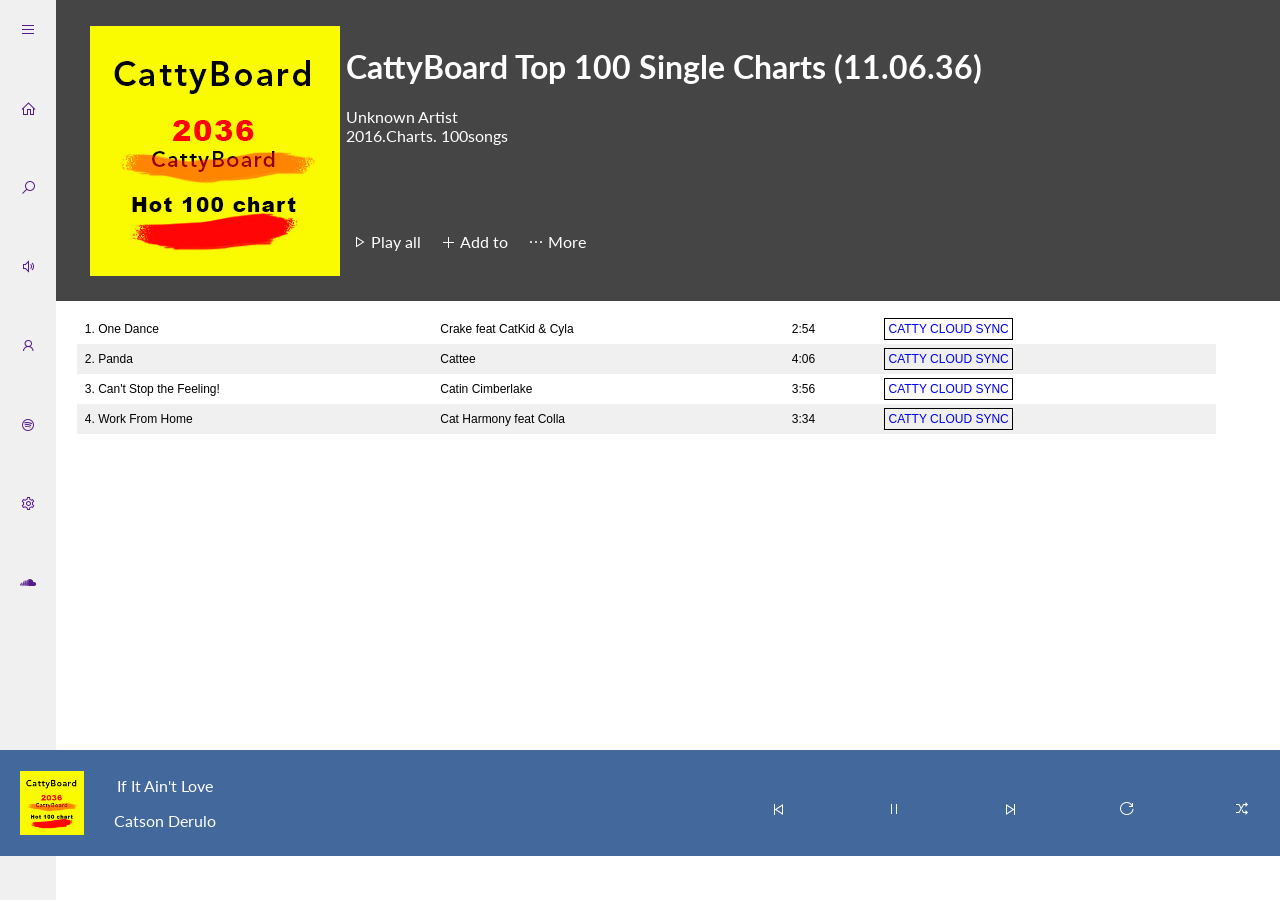
<file: Week-1/rahul/assignment-2/index.html>
<!DOCTYPE html>
<html lang="en">
<head>
    <meta charset="UTF-8">
    <meta http-equiv="X-UA-Compatible" content="IE=edge">
    <meta name="viewport" content="width=device-width, initial-scale=1.0">
    <title>Exercise1.2</title>
    <link href='https://fonts.googleapis.com/css?family=Lato' rel='stylesheet'>
    <link rel="stylesheet" href="assets/css/line-icon/css/line-awesome.min.css">
    <link rel="stylesheet" href="assets/css/style.css">

</head>
<body>
    <div class="container">
        <div class="content-wrapper">
            <header class="header">
                <div class="row">
                    <img src="assets/img/logo.jpg" alt="cattyboard 2036 hot 100 chart">
                    <div class="head-title">
                        <h1>CattyBoard Top 100 Single Charts (11.06.36)</h1>
                        <div>
                            <p>Unknown Artist</p>
                            <p>2016.Charts. 100songs</p>
                        </div>
                        <div class="control-btn">
                            <div class="play-all icon">
                                <i class="las la-play"></i> Play all
                            </div>
                            <div class="add-to icon">
                                <i class="las la-plus"></i> Add to
                            </div>
                            <div class="more icon">
                                <i class="las la-ellipsis-h"></i> More
                            </div>
                        </div>
                    </div>
                    
                </div>

                <nav class="nav">
                    <ul>
                        <li>
                            <a href="">
                                <i class="las la-bars"></i>
                            </a>
                        </li>
                        <li>
                            <a href="">
                                <i class="las la-home"></i>
                            </a>
                        </li>
                        <li>
                            <a href="">
                                <i class="las la-search"></i>
                            </a>
                        </li>
                        <li>
                            <a href="">
                                <i class="las la-volume-up"></i>
                            </a>
                        </li>
                        <li>
                            <a href="">
                                <i class="las la-user"></i>
                            </a>
                        </li>
                        <li>
                            <a href="">
                                <i class="lab la-spotify"></i>
                            </a>
                        </li>
                        <li>
                            <a href="">
                                <i class="las la-cog"></i>
                            </a>
                        </li>
                        <li>
                            <a href="">
                                <i class="lab la-soundcloud"></i>
                            </a>
                        </li>
                    </ul>
                </nav>
            </header>
             
            <main class="">
                <div class="main-content">
                    <table>
                        <tbody>
                            <tr>
                                <td>  1. One Dance </td>
                                <td>Crake feat CatKid & Cyla</td>
                                <td>2:54</td>
                                <td> <a class="sync-btn" href="#">CATTY CLOUD SYNC</a> </td>
                            </tr>
                            <tr>
                                <td>2. Panda</td>
                                <td>Cattee</td>
                                <td>4:06</td>
                                <td> <a class="sync-btn" href="#">CATTY CLOUD SYNC</a> </td>
                            </tr>
                            <tr>
                                <td>3. Can't Stop the Feeling!</td>
                                <td>Catin Cimberlake</td>
                                <td>3:56</td>
                                <td> <a class="sync-btn" href="#">CATTY CLOUD SYNC</a> </td>
                            </tr>
                            <tr>
                                <td>4. Work From Home</td>
                                <td>Cat Harmony feat Colla</td>
                                <td>3:34</td>
                                <td> <a class="sync-btn" href="#">CATTY CLOUD SYNC</a> </td>
                            </tr>
                        </tbody>
                    </table>
                </div>
            </main>
           
        </div>
        <footer class="footer">
            <div class="row">
                <img src="assets/img/logo.jpg" alt="cattyboard 2036 hot 100 chart">
                <div class="footer-text">
                    <p>If It Ain't Love</p>
                    <p>Catson Derulo</p>
                </div>
                <div class="icon-list">
                    <div class="previous-btn icon">
                        <a href="">
                            <i class="las la-step-backward"></i>
                        </a>
                    </div>
                    <div class="play-pause-btn icon">
                        <a href="">
                            <i class="las la-pause"></i>
                        </a>
                    </div>
                    <div class="forward-btn icon">
                        <a href="">
                            <i class="las la-step-forward"></i>
                        </a>
                    </div>
                    <div class="redo-btn icon">
                        <a href="">
                            <i class="las la-redo-alt"></i>
                        </a>
                    </div>
                    <div class="random-btn icon">
                        <a href="">
                            <i class="las la-random"></i>
                        </a>
                    </div>
                </div>
            </div>
        </footer>
    </div>
</body>
</html>
</file>
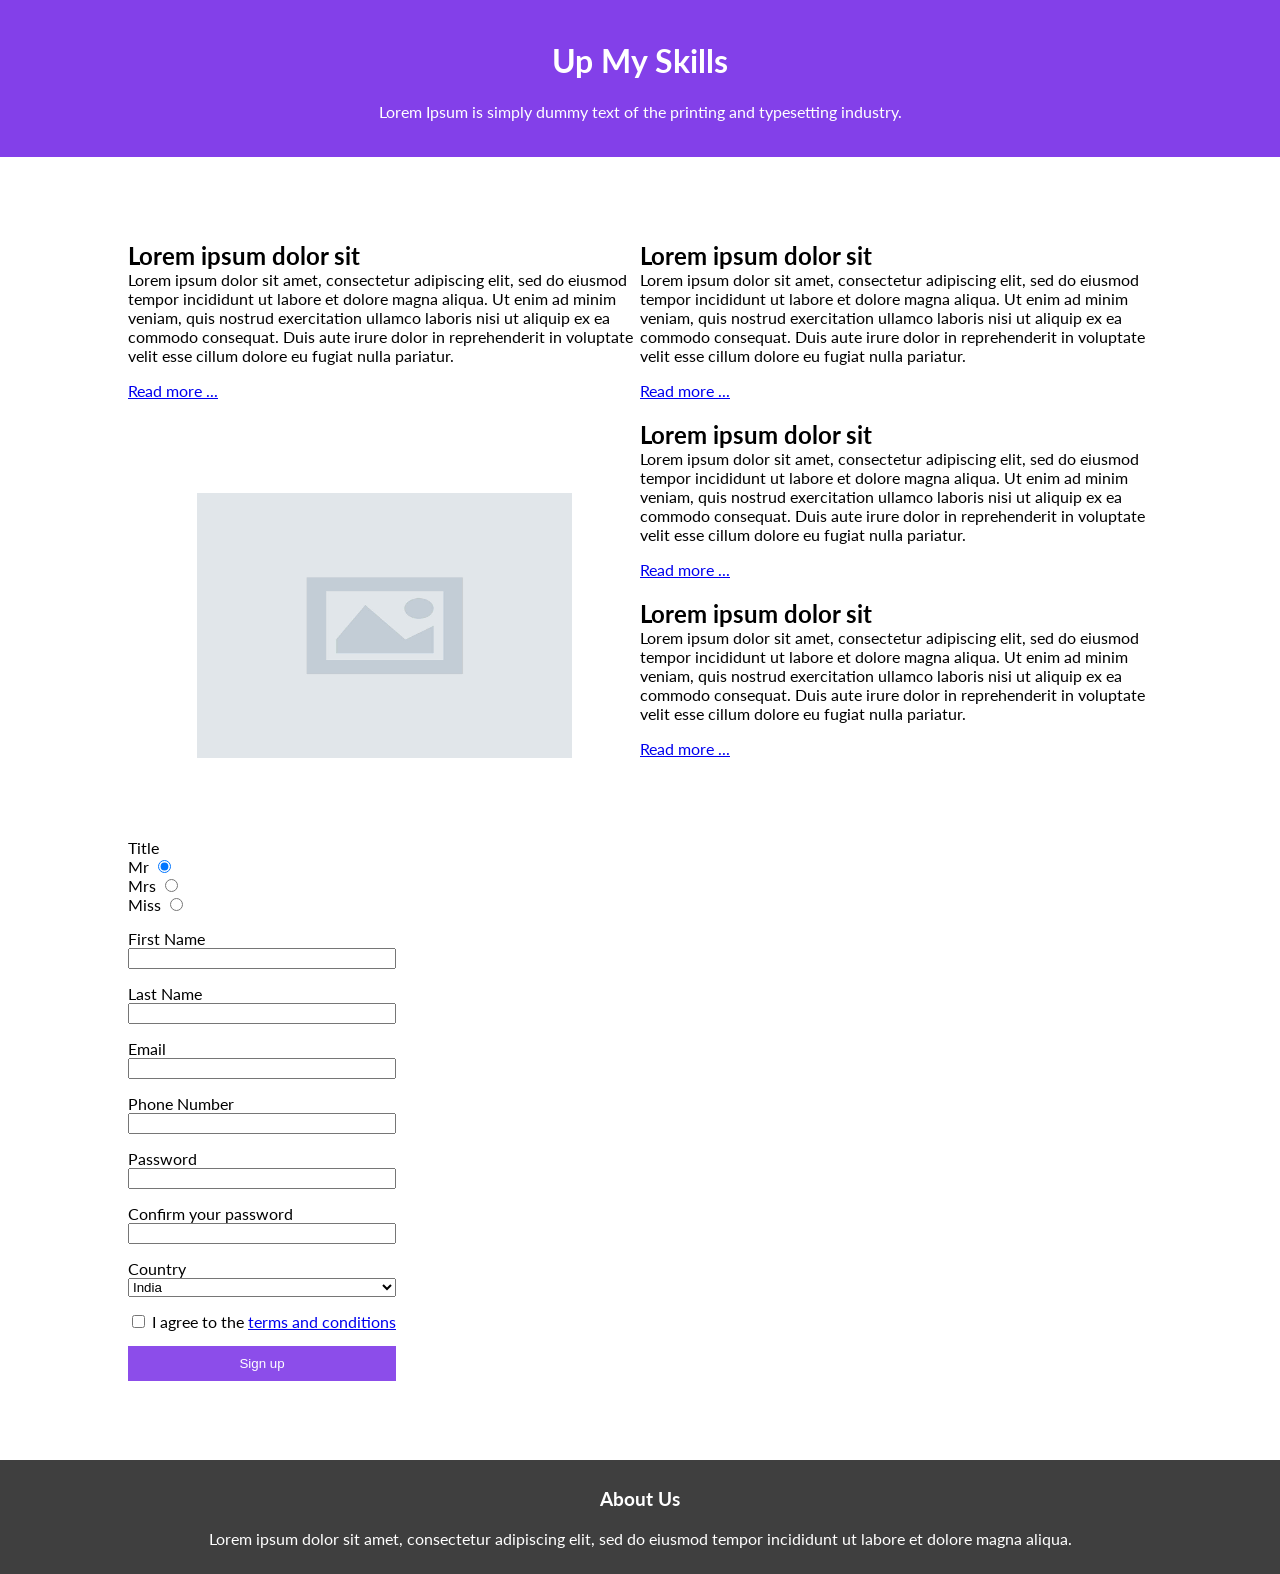
<file: Week-2/rahul/assignment1/index.html>
<!DOCTYPE html>
<html lang="en">

<head>
    <meta charset="UTF-8">
    <meta http-equiv="X-UA-Compatible" content="IE=edge">
    <meta name="viewport" content="width=device-width, initial-scale=1.0">
    <title>Up My Skills</title>
    <link href='https://fonts.googleapis.com/css?family=Lato' rel='stylesheet'>
    <link rel="stylesheet" href="./assets/css/style.css">
</head>

<body>
    <div class="container">
        <header>
            <div class="header">
                <h1>Up My Skills</h1>
                <p>Lorem Ipsum is simply dummy text of the printing and typesetting industry. </p>
            </div>
        </header>
        <div class="content-wrapper">
            <div class="row">
                <section class="section">
                    <article>
                        <h2>Lorem ipsum dolor sit</h2>
                        <p>Lorem ipsum dolor sit amet, consectetur adipiscing elit, sed do eiusmod tempor incididunt ut labore et dolore magna aliqua. Ut enim ad minim veniam, quis nostrud exercitation ullamco laboris nisi ut aliquip ex ea commodo consequat. Duis aute irure dolor in reprehenderit in voluptate velit esse cillum dolore eu fugiat nulla pariatur.  </p>
                        <a href="#">Read more ...</a>
                    </article>
                    <img class="art_img" src="./assets/img/img.jpg" alt="article image">
                </section> 
             
                <section class="section">
                    <article>
                        <h2>Lorem ipsum dolor sit</h2>
                        <p>Lorem ipsum dolor sit amet, consectetur adipiscing elit, sed do eiusmod tempor incididunt ut labore et dolore magna aliqua. Ut enim ad minim veniam, quis nostrud exercitation ullamco laboris nisi ut aliquip ex ea commodo consequat. Duis aute irure dolor in reprehenderit in voluptate velit esse cillum dolore eu fugiat nulla pariatur.  </p>
                        <a href="#">Read more ...</a>
                    </article>  
                    <article>
                        <h2>Lorem ipsum dolor sit</h2>
                        <p>Lorem ipsum dolor sit amet, consectetur adipiscing elit, sed do eiusmod tempor incididunt ut labore et dolore magna aliqua. Ut enim ad minim veniam, quis nostrud exercitation ullamco laboris nisi ut aliquip ex ea commodo consequat. Duis aute irure dolor in reprehenderit in voluptate velit esse cillum dolore eu fugiat nulla pariatur.  </p>
                        <a href="#">Read more ...</a>
                    </article>
                    <article>
                        <h2>Lorem ipsum dolor sit</h2>
                        <p>Lorem ipsum dolor sit amet, consectetur adipiscing elit, sed do eiusmod tempor incididunt ut labore et dolore magna aliqua. Ut enim ad minim veniam, quis nostrud exercitation ullamco laboris nisi ut aliquip ex ea commodo consequat. Duis aute irure dolor in reprehenderit in voluptate velit esse cillum dolore eu fugiat nulla pariatur.  </p>
                        <a href="#">Read more ...</a>
                    </article>
                </section>
            </div>
            <div class="my_form">
                <form action="#" method="POST" enctype="multipart/form-data">
                    <div class="">
                        <label for="">Title</label>
                        <div class="form-control">
                            <label for="">Mr <input class="" type="radio" name="title" value="mr" checked></label>
                             
                            <label for="">Mrs <input class="" type="radio" name="title" value="mrs"></label>
                             
                            <label for="">Miss <input class="" type="radio" name="title" value="miss"></label> 
                        </div>
                    </div>
                    <div class="form-control">
                        <label for="">First Name</label>
                        <input class="form_input" type="text" name="first_name" value="" required>
                    </div>
                    <div class="form-control">
                        <label for="">Last Name</label>
                        <input class="form_input" type="text" name="last_name" value="" required>
                    </div>
                    <div class="form-control">
                        <label for="">Email</label>
                        <input class="form_input" type="text" name="email" value="" required>
                    </div>
                    <div class="form-control">
                        <label for="">Phone Number</label>
                        <input class="form_input" type="text" name="phone_number" value="" required>
                    </div>
                    <div class="form-control">
                        <label for="">Password</label>
                        <input class="form_input" type="password" name="password" value="" required>
                    </div>
                    <div class="form-control">
                        <label for="">Confirm your password</label>
                        <input class="form_input" type="password" name="confirm_password" value="" required>
                    </div>
                    <div class="form-control">
                        <label for="">Country</label>
                        <select class="" name="country" id="country" required>
                            <option value="">Select Country</option>
                            <option value="india" selected>India</option>
                            <option value="canada">Canada</option>
                            <option value="us">US</option>
                            <option value="uk">UK</option>
                        </select>
                    </div>
                    <div class="form-control">
                        <label for="">
                            <input class="" type="checkbox" name="" value="" required> I agree to the <a href="#">terms and
                                conditions</a>
                        </label>
                    </div>
                    <div class="form-control">
                        <input type="submit" class="submit_btn" name="signup" value="Sign up">
                    </div>
                </form>
            </div>
        </div>
        <footer class="footer">
            <div>
                <h3>About Us</h3>
                <p>Lorem ipsum dolor sit amet, consectetur adipiscing elit, sed do eiusmod tempor incididunt ut labore et dolore magna aliqua.</p>
            </div>
        </footer>
    </div>
</body>

</html>
</file>
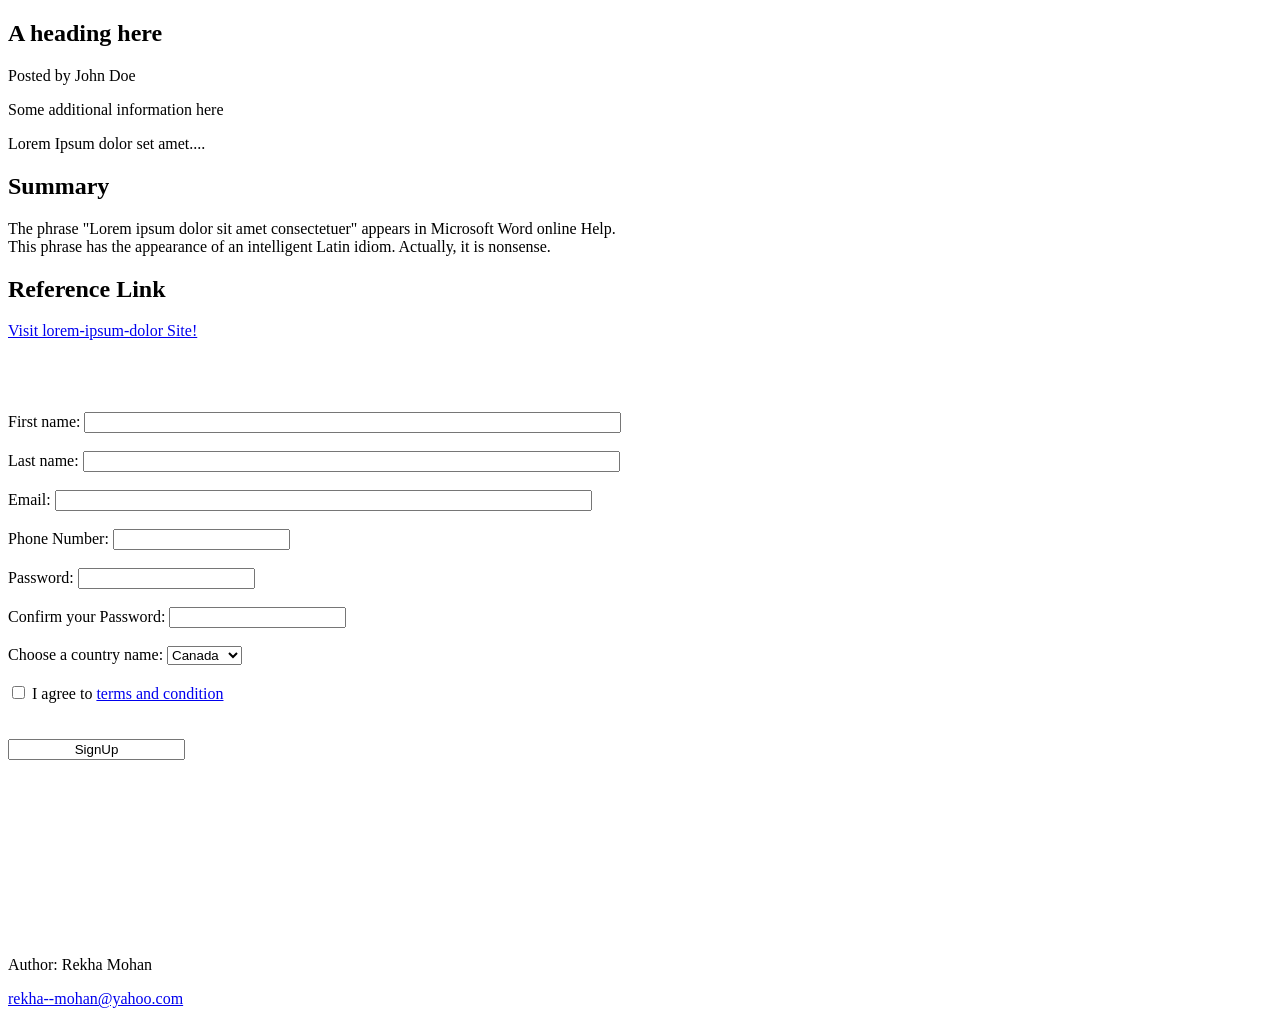
<file: Week-2/Week2-Assignment2.html>
<!DOCTYPE html>
<html>
<head>
  <title>HTML Elements Reference</title>
</head>
<body>

<article>
  <header>
    <h1>A heading here</h1>
    <p>Posted by John Doe</p>
    <p>Some additional information here</p>
  </header>
  <p>Lorem Ipsum dolor set amet....</p>
</article>

<article>

<h2> Summary</h2>

  <p> The phrase "Lorem ipsum dolor sit amet consectetuer" appears in Microsoft Word online Help.
<br> This phrase has the appearance of an intelligent Latin idiom. Actually, it is nonsense.
</br> 
</p>
</article>


<article>

<h2> Reference Link</h2>

<a href="https://support.microsoft.com/en-us/topic/description-of-the-lorem-ipsum-dolor-sit-amet-text-that-appears-in-word-help-bf3b0a9e-8f6b-c2ab-edd9-41c1f9aa2ea0">Visit lorem-ipsum-dolor Site!</a>
  
</article>

<br>  </br>
<br>  </br>
<form action="/action_page.php" method="get">
  <label for="fname">First name:</label>
  <input type="text" size="65" id="fname" name="fname"  required
  pattern="/^[a-zA-ZÀ-ÖØ-öø-ÿ+\.+\- ]+$/i"> <br><br>
  <label for="lname">Last name:</label>
  <input type="text"  size="65" id="lname" name="lname"><br><br>
  <label for="Email">Email:</label>
  <input type="text" size="65" id="Email" name="Email" required><br><br>
  <label for="Phone Number">Phone Number:</label>
  <input type="text" id="Phone Number" name="Phone Number"><br><br>
  <label for="Password">Password:</label>
  <input type="text" size="20" id="Password" name="Password" required><br><br>
  <label for="Confirm your Password">Confirm your Password:</label>
  <input type="text" size="20" id="Confirm your Password" name="Confirm your Password" required><br><br>
  <label for="Country">Choose a country name:</label>
  <select>  
	<option value = "Canada"> Canada   </option>  
	<option value = "India"> India   </option>  
	<option value = "SriLanka"> SriLanka  </option>  
	<option value = "Nepal"> Nepal </option>  
</select>  

<br> </br>
<input type="checkbox" id="agree" name="agree" value="agree">
<label for="agree"> I agree to</label>
<a href="terms and conditions" target="_blank">terms and condition</a> 

<br>

<br>  </br>
  <input type="SignUp" style="text-align: center; Bold" value="SignUp">
</form>


</body>

<br>  </br>
<br>  </br>
<br>  </br>
<br>  </br>
<br>  </br>

<footer>
  <p>Author: Rekha Mohan</p>
  <p><a href="mailto:rekha mohan">rekha--mohan@yahoo.com</a></p>
</footer>
</html>
</file>
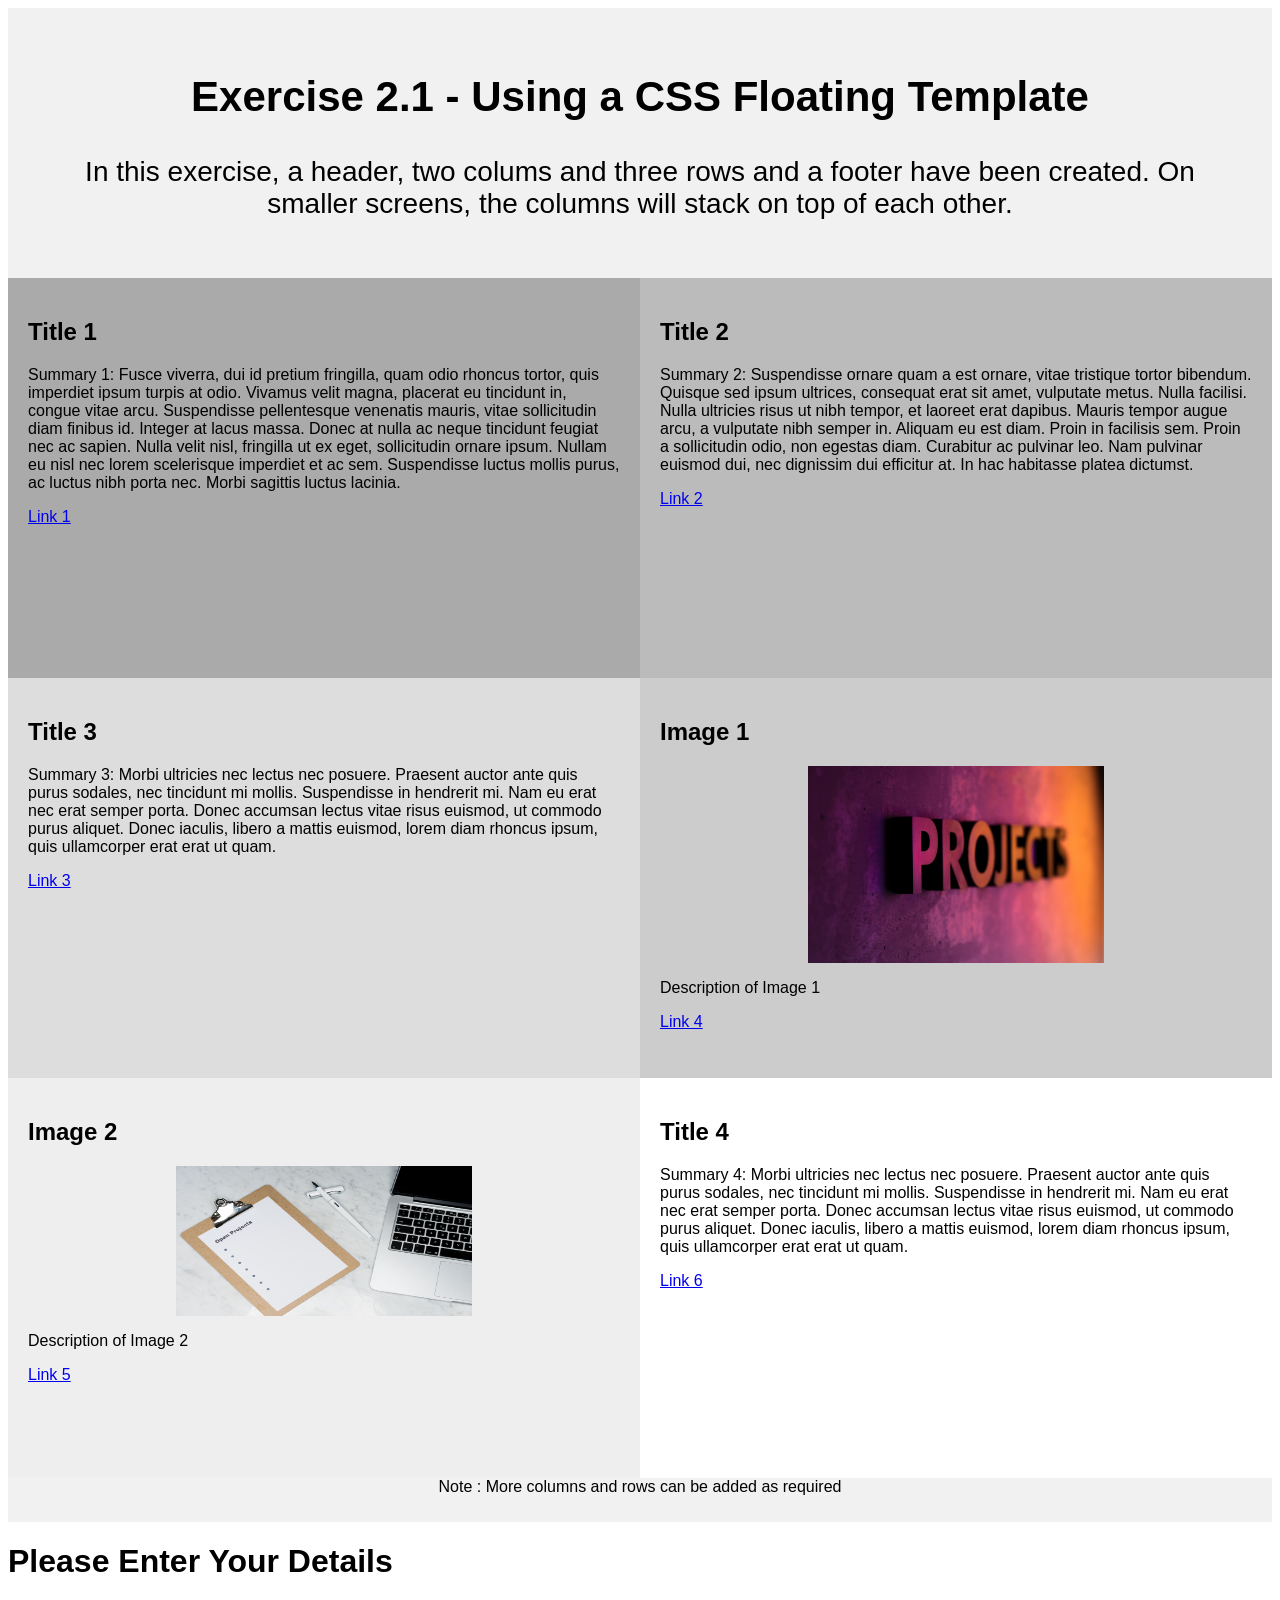
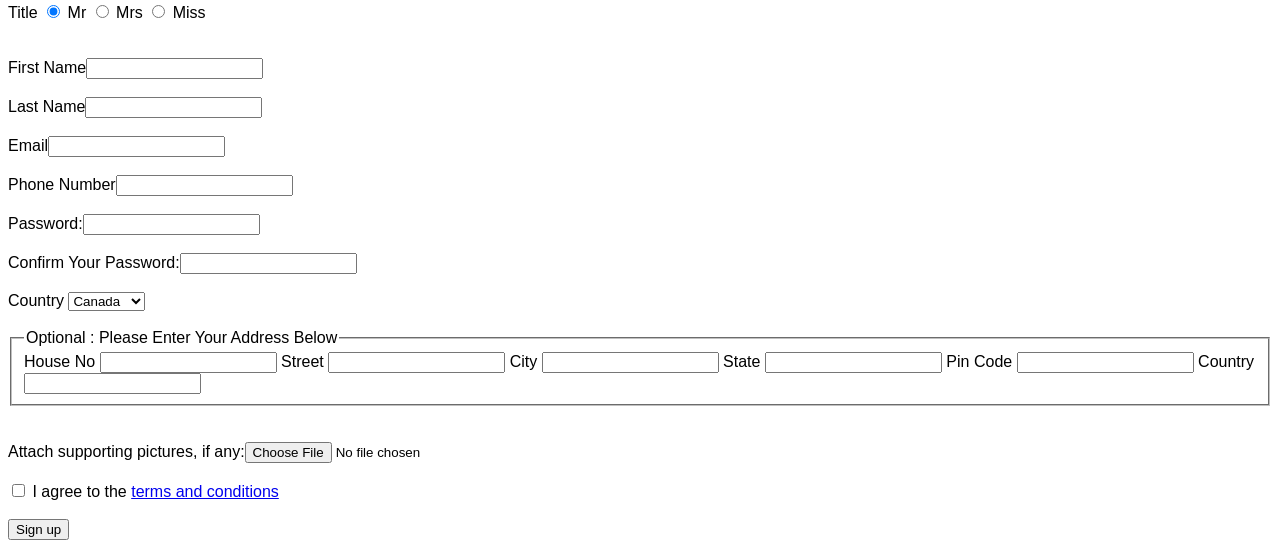
<file: Week-2/indiwar/exercise2.1.html>
<!DOCTYPE html>
<html lang="en">
<head>
    <meta charset="UTF-8">
    <meta http-equiv="X-UA-Compatible" content="IE=edge">
    <meta name="viewport" content="width=device-width, initial-scale=1.0">
    <link rel="stylesheet" href="styles2.1.css">
    <title>Document</title>
</head>
<body>    
    <div class="header">
        <h2>Exercise 2.1 - Using a CSS Floating Template</h2>
        <p>In this exercise, a header, two colums and three rows and a footer have been created. On smaller screens, the columns will stack on top of each other.</p>
    </div>
    
    <div class="row1">
        <div class="column" style="background-color:#aaa;">
            <article>
                <h2>Title 1</h2>
                <p>Summary 1: Fusce viverra, dui id pretium fringilla, quam odio rhoncus tortor, quis imperdiet ipsum turpis at odio. Vivamus velit magna, placerat eu tincidunt in, congue vitae arcu. Suspendisse pellentesque venenatis mauris, vitae sollicitudin diam finibus id. Integer at lacus massa. Donec at nulla ac neque tincidunt feugiat nec ac sapien. Nulla velit nisl, fringilla ut ex eget, sollicitudin ornare ipsum. Nullam eu nisl nec lorem scelerisque imperdiet et ac sem. Suspendisse luctus mollis purus, ac luctus nibh porta nec. Morbi sagittis luctus lacinia.</p>
                <a href="#">Link 1</a>
            </article>
        </div>
        <div class="column" style="background-color:#bbb;">
            <article>
                <h2>Title 2</h2>
                <p>Summary 2: Suspendisse ornare quam a est ornare, vitae tristique tortor bibendum. Quisque sed ipsum ultrices, consequat erat sit amet, vulputate metus. Nulla facilisi. Nulla ultricies risus ut nibh tempor, et laoreet erat dapibus. Mauris tempor augue arcu, a vulputate nibh semper in. Aliquam eu est diam. Proin in facilisis sem. Proin a sollicitudin odio, non egestas diam. Curabitur ac pulvinar leo. Nam pulvinar euismod dui, nec dignissim dui efficitur at. In hac habitasse platea dictumst.</p>
                <a href="#">Link 2</a>
            </article>
        </div>
    </div>
    
    <div class="row2">
        <div class="column" style="background-color:#ddd;">
            <article>
                <h2>Title 3</h2>
                <p>Summary 3: Morbi ultricies nec lectus nec posuere. Praesent auctor ante quis purus sodales, nec tincidunt mi mollis. Suspendisse in hendrerit mi. Nam eu erat nec erat semper porta. Donec accumsan lectus vitae risus euismod, ut commodo purus aliquet. Donec iaculis, libero a mattis euismod, lorem diam rhoncus ipsum, quis ullamcorper erat erat ut quam.</p>
                <a href="#">Link 3</a>
            </article>
        </div>
        <div class="column" style="background-color:#ccc;">
            <article>
                <h2>Image 1</h2>
                <img class='image' src="assets2.1/projects1.jpg" >
                <p>Description of Image 1</p>
                <a href="#">Link 4</a>
            </article>
        </div>
        
    </div>
    <div class="row3">
        <div class="column" style="background-color:#eee;">
            <h2>Image 2</h2>
            <img class='image' src="assets2.1/projects2.jpg" height="150px">
            <p>Description of Image 2</p>
            <a href="#">Link 5</a>
        </div>
        <div class="column" style="background-color:#fff;">
            <article>
                <h2>Title 4</h2>
                <p>Summary 4: Morbi ultricies nec lectus nec posuere. Praesent auctor ante quis purus sodales, nec tincidunt mi mollis. Suspendisse in hendrerit mi. Nam eu erat nec erat semper porta. Donec accumsan lectus vitae risus euismod, ut commodo purus aliquet. Donec iaculis, libero a mattis euismod, lorem diam rhoncus ipsum, quis ullamcorper erat erat ut quam.</p>
                <a href="#">Link 6</a>
            </article>
        </div>
    </div>

    <div class="footer">
      <p>Note : More columns and rows can be added as required</p>
    </div>
    
    <form action="http://localhost:8800/form" method ="POST" enctype="multipart/form-data">
        
        <h1 tabindex="0">Please Enter Your Details</h1>
            <div class="titles">
                <label for="">Title</label>
                <input id="mr" type="radio" name="mr" value="mr" checked>
                <label for="mr">Mr </label>
                <input type="radio" name="mrs" value="mrs">
                <label for="mrs">Mrs </label>
                <input class="" type="radio" name="title" value="miss">
                <label for="miss">Miss </label>
            </div>
            <br><br>
            <label>First Name<input type="text" required></label>
            <br><br>
            <label>Last Name<input type="text" required></label>
            <br><br>
            <label>Email<input type="email" pattern=".*@gmail.com" required></label>
            <br><br>
            <label>Phone Number<input type="tel" required></label>
            <br><br>
            <label>Password:<input required type="password" name="username" required> </label>
            <br><br>
            <label>Confirm Your Password:<input required type="password" name="username" required> </label>
            <br><br>
            <label for="country">Country</label>
            <select id="country" name="cars">
                <option value="canada">Canada</option>
                <option value="usa">USA</option>
                <option value="india">India</option>
                <option value="germany">Germany</option>
            </select>
            <br><br>
            <fieldset>
                <legend>Optional : Please Enter Your Address Below</legend>
                <label>House No <input type="text"></label>
                <label>Street <input type="text"></label>
                <label>City <input type="text"></label>
                <label>State <input type="text"></label>
                <label>Pin Code <input type="text"></label>
                <label>Country <input type="text"></label>
            </fieldset>
            <br><br>
            <label>Attach supporting pictures, if any:<input type="file" accept=".jpg"> </label>
            <br><br>
            <label><input class="" type="checkbox" name="" value="" required> I agree to the <a href="#">terms and conditions</a></label>
            <br><br>
            <input type="submit" class="submit_btn" name="signup" value="Sign up">
    </form>
</body>
</html>
</file>
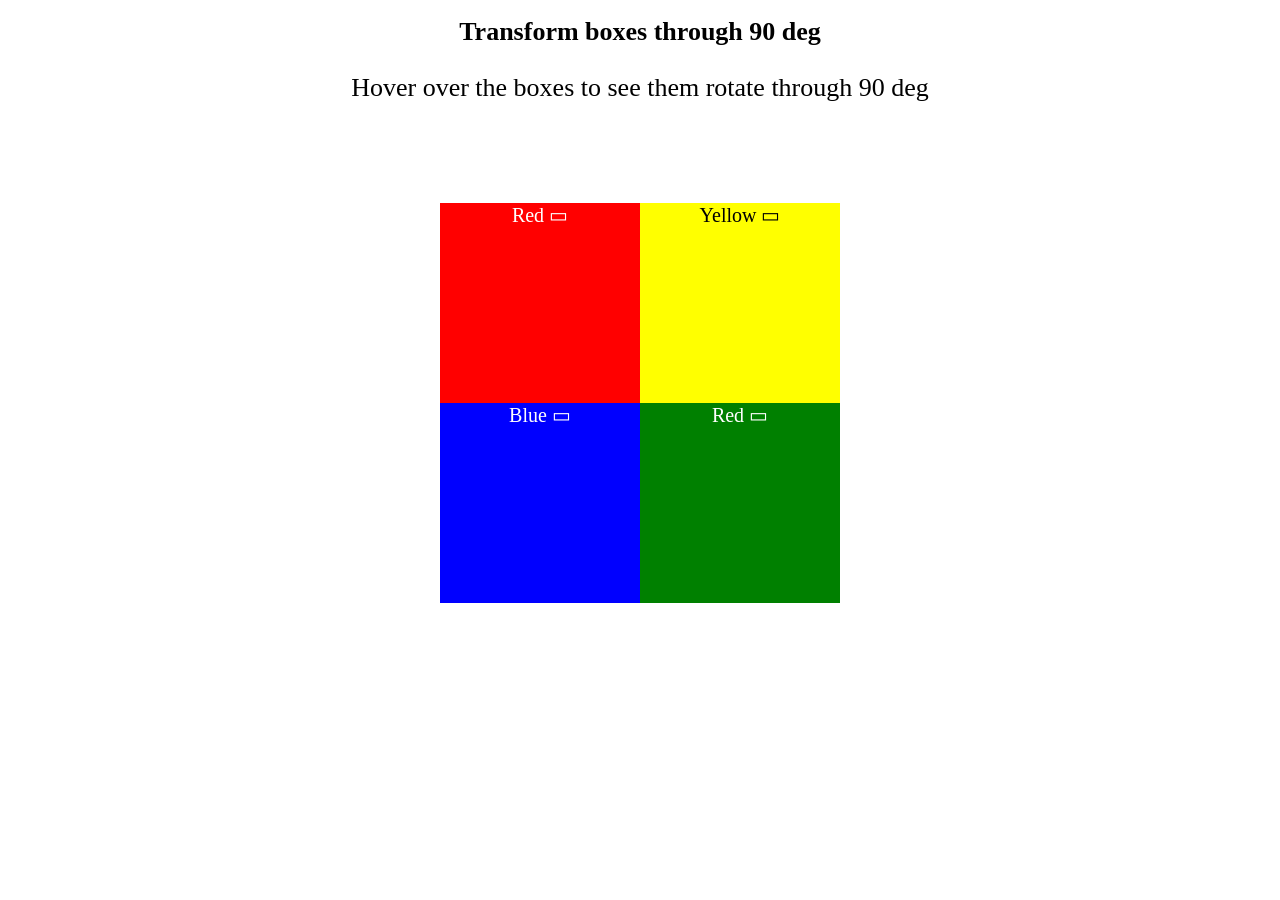
<file: Week-2/indiwar/exercise2.2.html>
<!DOCTYPE html>
<html lang="en">
<head>
    <meta charset="UTF-8">
    <meta http-equiv="X-UA-Compatible" content="IE=edge">
    <meta name="viewport" content="width=device-width, initial-scale=1.0">
    <link rel="stylesheet" href="styles2.2.css">
    <title>Document</title>
</head>

<body>
    <h1>Transform boxes through 90 deg</h1>
    <p> Hover over the boxes to see them rotate through 90 deg</p>
    <div class="main">
        <div>
            <div class="red rectangle">Red &#9645</div>
            <div class="blue rectangle">Blue &#9645</div>
        </div>  
        <div>
            <div class="yellow rectangle">Yellow &#9645</div>
            <div class="green rectangle">Red &#9645</div>
        </div>
    </div>
</body>
</html>
</file>
<file: Week-1/rahul/assignment-2/assets/css/style.css>
body {
    font-family: 'Lato';
    margin: 0px;
    padding: 0px;
}

.header {
    top: 0;
    width: 100%;
    background-color: #454545;
    color: #FFFFFF;
}

.header .row { 
    padding-left: 7%;
    padding-top: 2%;
    padding-bottom: 2%; 
}

.header .logo-img {
    width: 50px;
    margin-right: 20px;
}

.header .head-title {
    width: 80%;
    margin-left: auto; 
}

.head-title p {
    margin: 0px;
}

.header .control-btn {
    display: flex;
    padding-top: 8%;
}

.control-btn .icon {
    padding: 5px 15px 5px 5px;
}

.container {
    width: 100%;
    margin: 0 auto;
}

.content-wrapper {
    position: relative;
    min-height: calc(100vh - 150px);
}

/* /Navigation CSS/ */
.nav {
    position: fixed;
    left: 0;
    top: 0; 
    height: 100%;
    z-index: 2; 
    overflow-y: auto;
    background-color: #F0F0F0;
    width: fit-content;
    padding: 5px;
}

.nav ul {
    list-style: none;
    padding: 0;
    margin: 0;
}
.nav ul {
    list-style: none;
    padding: 5px;
}
.nav li {
    padding: 10px;
    text-align: center;
    padding: 10px 10px 50px 10px;
} 
   
.main-content {
    margin: 1% 5% 10% 6%; 
    text-align: center;
}
 
.row {
    width: 100%;
    display: flex;
    flex-wrap: wrap;
}
 
table {
    font-family: arial, sans-serif;
    border-collapse: collapse;
    width: 100%;
    font-size: 12px;
  }
  
  td, th { 
    text-align: left;
    padding: 8px;
  }
  
  tr:nth-child(even) {
    background-color: #F0F0F0;
  }

  a.sync-btn {
    border: 1px solid black;
    padding: 3px;
    text-decoration: none;
    font-size: 12px;
    font-weight: 500;
}
.footer {
    position: relative;
    background-color: #43689B;
    position: relative;
    bottom: 0;
    width: 100%;
    text-align: center;
    padding: 10px;
    z-index: 2;
}

.icon-list {
    position: absolute;
    bottom: 0;
    right: 0;
    display: flex;
}

.footer .row {
    display: flex;
    align-items: center;
}

.footer-text {
    margin-left: 20px;
}

.footer-text p {
    color: #FFFFFF;
}

.footer img {
    width: 5%;
    margin: 10px;
}

.icon-list a {
    color: #FFFFFF;
}

.icon-list .icon {
    padding: 38px 50px 38px 50px;
}

@media (max-width: 768px) {
    .header {
        position: relative;
    }

    .nav {
        position: relative;
        width: 100%;
        top: 0;
        left: 0;
    }

    main {
        margin: 50px 0 0 0;
    }
}
</file>
<file: Week-2/rahul/assignment1/assets/css/style.css>
* {box-sizing: border-box}
body {
    font-family: 'Lato';
    margin: 0px;
    padding: 0px;
}

.container {
    width: 100%;
    margin: 0 auto;
}

.header{
    overflow: hidden;
    background-color: #8340E9;
    padding: 20px 10px;
    text-align: center;
    color: #ffff;
}
 
.content-wrapper{
   padding: 5% 10% 5% 10%;
   min-height: calc(100vh - 150px);
}

.row {
    display: flex;
    flex-direction: row;
    margin-bottom: 25px;
}

 
.section1 > article {
    margin-right: 50px;
}

.section {
    display: flex;
    width: 50%;
    flex-direction: column;
    justify-content: space-between;
}

.art_img{
    height: 265px;
    width: 375px;
    margin: 0 auto;
    display: block;
    margin-top: 25px !important;
}

article > h2 {
    margin-bottom: 0px;
}
article > p {
    margin-top: 0px;
}
.my_form {
    margin-top: 80px;
    width: fit-content;
}

.form-control{
    margin-bottom: 15px;
    display: grid;
}

.submit_btn {
    background-color: #8C4DEA;
    color: #fff;
    border: 1px #772CE6;
    padding: 10px;
}

.submit_btn:hover {
    background-color: #680eef;
    color: #fff;
    border: 1px #772CE6;
    padding: 10px; 
    cursor: pointer;
}

.footer {
    /* position: fixed; */
    left: 0;
    bottom: 0;
    width: 100%;
    background-color: #0c0c0cc9;
    color: white;
    text-align: center;
  
    position: relative;  
    padding: 10px;
 }

@media only screen and (max-width: 1000px) {
    .row {
        display: grid; 
        margin-bottom: 25px;
    }
    .section {
        display: grid;
        width: 100%;  
        margin-bottom: 25px;
    }
}
</file>
<file: Week-2/indiwar/styles2.1.css>
* {
  box-sizing: border-box;
}

body {
  font-family: Arial, Helvetica, sans-serif;
}

/* Style the header */
.header {
  background-color: #f1f1f1;
  padding: 30px;
  text-align: center;
  font-size: 28px;
}

.image{
  display: block;
  margin-left: auto;
  margin-right: auto;
  width: 50%;
}

/* Create three equal columns that floats next to each other */
.column {
  float: left;
  width: 50%;
  padding: 20px;
  height: 400px; /* Should be removed. Only for demonstration */
}

/* Clear floats after the columns */
.row:after {
  content: "";
  display: table;
  clear: both;
}

/* Style the footer */
.footer {
  background-color: #f1f1f1;
  padding: 10px;
  text-align: center;
}

/* Responsive layout - makes the three columns stack on top of each other instead of next to each other */
@media (max-width: 600px) {
  .column {
    width: 100%;
  }
}
</file>
<file: Week-2/indiwar/styles2.2.css>
h1, p{
    font-size: 26px;
    text-align: center;
}

.main{
    align-items: center;
    display: flex;
    justify-content: center;
    margin-top: 100px;
    position: relative;
}

.rectangle{
    height: 200px;
    width: 200px;
    transition: 3s all;
}

.red{
    background-color: red;
    color: white;
    font-size: 20px;
    text-align: center;
}

.main:hover .red{ 
    transform: rotate(-90deg);
    transform-origin: top left;
}

.yellow{
    background-color: yellow;
    color: black;
    font-size: 20px;
    text-align: center;
}

.main:hover .yellow{ 
    transform: rotate(90deg);
    transform-origin: top right;
}

.blue{
    background-color: blue;
    color: white;
    font-size: 20px;
    text-align: center;
}

.main:hover .blue{
    transform: rotate(90deg);
    transform-origin: bottom left;
}

.green{
    background-color: green;
    color: white;
    font-size: 20px;
    text-align: center;
}

.main:hover .green{
    transform: rotate(-90deg);
    transform-origin: bottom right;
}
</file>
<file: Week-1/rahul/assignment-2/assets/css/line-icon/css/line-awesome.min.css>
.la,.lab,.lad,.lal,.lar,.las{-moz-osx-font-smoothing:grayscale;-webkit-font-smoothing:antialiased;display:inline-block;font-style:normal;font-variant:normal;text-rendering:auto;line-height:1}.la-lg{font-size:1.33333em;line-height:.75em;vertical-align:-.0667em}.la-xs{font-size:.75em}.la-sm{font-size:.875em}.la-1x{font-size:1em}.la-2x{font-size:2em}.la-3x{font-size:3em}.la-4x{font-size:4em}.la-5x{font-size:5em}.la-6x{font-size:6em}.la-7x{font-size:7em}.la-8x{font-size:8em}.la-9x{font-size:9em}.la-10x{font-size:10em}.la-fw{text-align:center;width:1.25em}.la-ul{list-style-type:none;margin-left:2.5em;padding-left:0}.la-ul>li{position:relative}.la-li{left:-2em;position:absolute;text-align:center;width:2em;line-height:inherit}.la-border{border:solid .08em #eee;border-radius:.1em;padding:.2em .25em .15em}.la-pull-left{float:left}.la-pull-right{float:right}.la.la-pull-left,.lab.la-pull-left,.lal.la-pull-left,.lar.la-pull-left,.las.la-pull-left{margin-right:.3em}.la.la-pull-right,.lab.la-pull-right,.lal.la-pull-right,.lar.la-pull-right,.las.la-pull-right{margin-left:.3em}.la-spin{-webkit-animation:la-spin 2s infinite linear;animation:la-spin 2s infinite linear}.la-pulse{-webkit-animation:la-spin 1s infinite steps(8);animation:la-spin 1s infinite steps(8)}@-webkit-keyframes la-spin{0%{-webkit-transform:rotate(0);transform:rotate(0)}100%{-webkit-transform:rotate(360deg);transform:rotate(360deg)}}@keyframes la-spin{0%{-webkit-transform:rotate(0);transform:rotate(0)}100%{-webkit-transform:rotate(360deg);transform:rotate(360deg)}}.la-rotate-90{-webkit-transform:rotate(90deg);transform:rotate(90deg)}.la-rotate-180{-webkit-transform:rotate(180deg);transform:rotate(180deg)}.la-rotate-270{-webkit-transform:rotate(270deg);transform:rotate(270deg)}.la-flip-horizontal{-webkit-transform:scale(-1,1);transform:scale(-1,1)}.la-flip-vertical{-webkit-transform:scale(1,-1);transform:scale(1,-1)}.la-flip-both,.la-flip-horizontal.la-flip-vertical{-webkit-transform:scale(-1,-1);transform:scale(-1,-1)}:root .la-flip-both,:root .la-flip-horizontal,:root .la-flip-vertical,:root .la-rotate-180,:root .la-rotate-270,:root .la-rotate-90{-webkit-filter:none;filter:none}.la-stack{display:inline-block;height:2em;line-height:2em;position:relative;vertical-align:middle;width:2.5em}.la-stack-1x,.la-stack-2x{left:0;position:absolute;text-align:center;width:100%}.la-stack-1x{line-height:inherit}.la-stack-2x{font-size:2em}.la-inverse{color:#fff}.la-500px:before{content:"\f26e"}.la-accessible-icon:before{content:"\f368"}.la-accusoft:before{content:"\f369"}.la-acquisitions-incorporated:before{content:"\f6af"}.la-ad:before{content:"\f641"}.la-address-book:before{content:"\f2b9"}.la-address-card:before{content:"\f2bb"}.la-adjust:before{content:"\f042"}.la-adn:before{content:"\f170"}.la-adobe:before{content:"\f778"}.la-adversal:before{content:"\f36a"}.la-affiliatetheme:before{content:"\f36b"}.la-air-freshener:before{content:"\f5d0"}.la-airbnb:before{content:"\f834"}.la-algolia:before{content:"\f36c"}.la-align-center:before{content:"\f037"}.la-align-justify:before{content:"\f039"}.la-align-left:before{content:"\f036"}.la-align-right:before{content:"\f038"}.la-alipay:before{content:"\f642"}.la-allergies:before{content:"\f461"}.la-amazon:before{content:"\f270"}.la-amazon-pay:before{content:"\f42c"}.la-ambulance:before{content:"\f0f9"}.la-american-sign-language-interpreting:before{content:"\f2a3"}.la-amilia:before{content:"\f36d"}.la-anchor:before{content:"\f13d"}.la-android:before{content:"\f17b"}.la-angellist:before{content:"\f209"}.la-angle-double-down:before{content:"\f103"}.la-angle-double-left:before{content:"\f100"}.la-angle-double-right:before{content:"\f101"}.la-angle-double-up:before{content:"\f102"}.la-angle-down:before{content:"\f107"}.la-angle-left:before{content:"\f104"}.la-angle-right:before{content:"\f105"}.la-angle-up:before{content:"\f106"}.la-angry:before{content:"\f556"}.la-angrycreative:before{content:"\f36e"}.la-angular:before{content:"\f420"}.la-ankh:before{content:"\f644"}.la-app-store:before{content:"\f36f"}.la-app-store-ios:before{content:"\f370"}.la-apper:before{content:"\f371"}.la-apple:before{content:"\f179"}.la-apple-alt:before{content:"\f5d1"}.la-apple-pay:before{content:"\f415"}.la-archive:before{content:"\f187"}.la-archway:before{content:"\f557"}.la-arrow-alt-circle-down:before{content:"\f358"}.la-arrow-alt-circle-left:before{content:"\f359"}.la-arrow-alt-circle-right:before{content:"\f35a"}.la-arrow-alt-circle-up:before{content:"\f35b"}.la-arrow-circle-down:before{content:"\f0ab"}.la-arrow-circle-left:before{content:"\f0a8"}.la-arrow-circle-right:before{content:"\f0a9"}.la-arrow-circle-up:before{content:"\f0aa"}.la-arrow-down:before{content:"\f063"}.la-arrow-left:before{content:"\f060"}.la-arrow-right:before{content:"\f061"}.la-arrow-up:before{content:"\f062"}.la-arrows-alt:before{content:"\f0b2"}.la-arrows-alt-h:before{content:"\f337"}.la-arrows-alt-v:before{content:"\f338"}.la-artstation:before{content:"\f77a"}.la-assistive-listening-systems:before{content:"\f2a2"}.la-asterisk:before{content:"\f069"}.la-asymmetrik:before{content:"\f372"}.la-at:before{content:"\f1fa"}.la-atlas:before{content:"\f558"}.la-atlassian:before{content:"\f77b"}.la-atom:before{content:"\f5d2"}.la-audible:before{content:"\f373"}.la-audio-description:before{content:"\f29e"}.la-autoprefixer:before{content:"\f41c"}.la-avianex:before{content:"\f374"}.la-aviato:before{content:"\f421"}.la-award:before{content:"\f559"}.la-aws:before{content:"\f375"}.la-baby:before{content:"\f77c"}.la-baby-carriage:before{content:"\f77d"}.la-backspace:before{content:"\f55a"}.la-backward:before{content:"\f04a"}.la-bacon:before{content:"\f7e5"}.la-balance-scale:before{content:"\f24e"}.la-balance-scale-left:before{content:"\f515"}.la-balance-scale-right:before{content:"\f516"}.la-ban:before{content:"\f05e"}.la-band-aid:before{content:"\f462"}.la-bandcamp:before{content:"\f2d5"}.la-barcode:before{content:"\f02a"}.la-bars:before{content:"\f0c9"}.la-baseball-ball:before{content:"\f433"}.la-basketball-ball:before{content:"\f434"}.la-bath:before{content:"\f2cd"}.la-battery-empty:before{content:"\f244"}.la-battery-full:before{content:"\f240"}.la-battery-half:before{content:"\f242"}.la-battery-quarter:before{content:"\f243"}.la-battery-three-quarters:before{content:"\f241"}.la-battle-net:before{content:"\f835"}.la-bed:before{content:"\f236"}.la-beer:before{content:"\f0fc"}.la-behance:before{content:"\f1b4"}.la-behance-square:before{content:"\f1b5"}.la-bell:before{content:"\f0f3"}.la-bell-slash:before{content:"\f1f6"}.la-bezier-curve:before{content:"\f55b"}.la-bible:before{content:"\f647"}.la-bicycle:before{content:"\f206"}.la-biking:before{content:"\f84a"}.la-bimobject:before{content:"\f378"}.la-binoculars:before{content:"\f1e5"}.la-biohazard:before{content:"\f780"}.la-birthday-cake:before{content:"\f1fd"}.la-bitbucket:before{content:"\f171"}.la-bitcoin:before{content:"\f379"}.la-bity:before{content:"\f37a"}.la-black-tie:before{content:"\f27e"}.la-blackberry:before{content:"\f37b"}.la-blender:before{content:"\f517"}.la-blender-phone:before{content:"\f6b6"}.la-blind:before{content:"\f29d"}.la-blog:before{content:"\f781"}.la-blogger:before{content:"\f37c"}.la-blogger-b:before{content:"\f37d"}.la-bluetooth:before{content:"\f293"}.la-bluetooth-b:before{content:"\f294"}.la-bold:before{content:"\f032"}.la-bolt:before{content:"\f0e7"}.la-bomb:before{content:"\f1e2"}.la-bone:before{content:"\f5d7"}.la-bong:before{content:"\f55c"}.la-book:before{content:"\f02d"}.la-book-dead:before{content:"\f6b7"}.la-book-medical:before{content:"\f7e6"}.la-book-open:before{content:"\f518"}.la-book-reader:before{content:"\f5da"}.la-bookmark:before{content:"\f02e"}.la-bootstrap:before{content:"\f836"}.la-border-all:before{content:"\f84c"}.la-border-none:before{content:"\f850"}.la-border-style:before{content:"\f853"}.la-bowling-ball:before{content:"\f436"}.la-box:before{content:"\f466"}.la-box-open:before{content:"\f49e"}.la-boxes:before{content:"\f468"}.la-braille:before{content:"\f2a1"}.la-brain:before{content:"\f5dc"}.la-bread-slice:before{content:"\f7ec"}.la-briefcase:before{content:"\f0b1"}.la-briefcase-medical:before{content:"\f469"}.la-broadcast-tower:before{content:"\f519"}.la-broom:before{content:"\f51a"}.la-brush:before{content:"\f55d"}.la-btc:before{content:"\f15a"}.la-buffer:before{content:"\f837"}.la-bug:before{content:"\f188"}.la-building:before{content:"\f1ad"}.la-bullhorn:before{content:"\f0a1"}.la-bullseye:before{content:"\f140"}.la-burn:before{content:"\f46a"}.la-buromobelexperte:before{content:"\f37f"}.la-bus:before{content:"\f207"}.la-bus-alt:before{content:"\f55e"}.la-business-time:before{content:"\f64a"}.la-buy-n-large:before{content:"\f8a6"}.la-buysellads:before{content:"\f20d"}.la-calculator:before{content:"\f1ec"}.la-calendar:before{content:"\f133"}.la-calendar-alt:before{content:"\f073"}.la-calendar-check:before{content:"\f274"}.la-calendar-day:before{content:"\f783"}.la-calendar-minus:before{content:"\f272"}.la-calendar-plus:before{content:"\f271"}.la-calendar-times:before{content:"\f273"}.la-calendar-week:before{content:"\f784"}.la-camera:before{content:"\f030"}.la-camera-retro:before{content:"\f083"}.la-campground:before{content:"\f6bb"}.la-canadian-maple-leaf:before{content:"\f785"}.la-candy-cane:before{content:"\f786"}.la-cannabis:before{content:"\f55f"}.la-capsules:before{content:"\f46b"}.la-car:before{content:"\f1b9"}.la-car-alt:before{content:"\f5de"}.la-car-battery:before{content:"\f5df"}.la-car-crash:before{content:"\f5e1"}.la-car-side:before{content:"\f5e4"}.la-caret-down:before{content:"\f0d7"}.la-caret-left:before{content:"\f0d9"}.la-caret-right:before{content:"\f0da"}.la-caret-square-down:before{content:"\f150"}.la-caret-square-left:before{content:"\f191"}.la-caret-square-right:before{content:"\f152"}.la-caret-square-up:before{content:"\f151"}.la-caret-up:before{content:"\f0d8"}.la-carrot:before{content:"\f787"}.la-cart-arrow-down:before{content:"\f218"}.la-cart-plus:before{content:"\f217"}.la-cash-register:before{content:"\f788"}.la-cat:before{content:"\f6be"}.la-cc-amazon-pay:before{content:"\f42d"}.la-cc-amex:before{content:"\f1f3"}.la-cc-apple-pay:before{content:"\f416"}.la-cc-diners-club:before{content:"\f24c"}.la-cc-discover:before{content:"\f1f2"}.la-cc-jcb:before{content:"\f24b"}.la-cc-mastercard:before{content:"\f1f1"}.la-cc-paypal:before{content:"\f1f4"}.la-cc-stripe:before{content:"\f1f5"}.la-cc-visa:before{content:"\f1f0"}.la-centercode:before{content:"\f380"}.la-centos:before{content:"\f789"}.la-certificate:before{content:"\f0a3"}.la-chair:before{content:"\f6c0"}.la-chalkboard:before{content:"\f51b"}.la-chalkboard-teacher:before{content:"\f51c"}.la-charging-station:before{content:"\f5e7"}.la-chart-area:before{content:"\f1fe"}.la-chart-bar:before{content:"\f080"}.la-chart-line:before{content:"\f201"}.la-chart-pie:before{content:"\f200"}.la-check:before{content:"\f00c"}.la-check-circle:before{content:"\f058"}.la-check-double:before{content:"\f560"}.la-check-square:before{content:"\f14a"}.la-cheese:before{content:"\f7ef"}.la-chess:before{content:"\f439"}.la-chess-bishop:before{content:"\f43a"}.la-chess-board:before{content:"\f43c"}.la-chess-king:before{content:"\f43f"}.la-chess-knight:before{content:"\f441"}.la-chess-pawn:before{content:"\f443"}.la-chess-queen:before{content:"\f445"}.la-chess-rook:before{content:"\f447"}.la-chevron-circle-down:before{content:"\f13a"}.la-chevron-circle-left:before{content:"\f137"}.la-chevron-circle-right:before{content:"\f138"}.la-chevron-circle-up:before{content:"\f139"}.la-chevron-down:before{content:"\f078"}.la-chevron-left:before{content:"\f053"}.la-chevron-right:before{content:"\f054"}.la-chevron-up:before{content:"\f077"}.la-child:before{content:"\f1ae"}.la-chrome:before{content:"\f268"}.la-chromecast:before{content:"\f838"}.la-church:before{content:"\f51d"}.la-circle:before{content:"\f111"}.la-circle-notch:before{content:"\f1ce"}.la-city:before{content:"\f64f"}.la-clinic-medical:before{content:"\f7f2"}.la-clipboard:before{content:"\f328"}.la-clipboard-check:before{content:"\f46c"}.la-clipboard-list:before{content:"\f46d"}.la-clock:before{content:"\f017"}.la-clone:before{content:"\f24d"}.la-closed-captioning:before{content:"\f20a"}.la-cloud:before{content:"\f0c2"}.la-cloud-download-alt:before{content:"\f381"}.la-cloud-meatball:before{content:"\f73b"}.la-cloud-moon:before{content:"\f6c3"}.la-cloud-moon-rain:before{content:"\f73c"}.la-cloud-rain:before{content:"\f73d"}.la-cloud-showers-heavy:before{content:"\f740"}.la-cloud-sun:before{content:"\f6c4"}.la-cloud-sun-rain:before{content:"\f743"}.la-cloud-upload-alt:before{content:"\f382"}.la-cloudscale:before{content:"\f383"}.la-cloudsmith:before{content:"\f384"}.la-cloudversify:before{content:"\f385"}.la-cocktail:before{content:"\f561"}.la-code:before{content:"\f121"}.la-code-branch:before{content:"\f126"}.la-codepen:before{content:"\f1cb"}.la-codiepie:before{content:"\f284"}.la-coffee:before{content:"\f0f4"}.la-cog:before{content:"\f013"}.la-cogs:before{content:"\f085"}.la-coins:before{content:"\f51e"}.la-columns:before{content:"\f0db"}.la-comment:before{content:"\f075"}.la-comment-alt:before{content:"\f27a"}.la-comment-dollar:before{content:"\f651"}.la-comment-dots:before{content:"\f4ad"}.la-comment-medical:before{content:"\f7f5"}.la-comment-slash:before{content:"\f4b3"}.la-comments:before{content:"\f086"}.la-comments-dollar:before{content:"\f653"}.la-compact-disc:before{content:"\f51f"}.la-compass:before{content:"\f14e"}.la-compress:before{content:"\f066"}.la-compress-arrows-alt:before{content:"\f78c"}.la-concierge-bell:before{content:"\f562"}.la-confluence:before{content:"\f78d"}.la-connectdevelop:before{content:"\f20e"}.la-contao:before{content:"\f26d"}.la-cookie:before{content:"\f563"}.la-cookie-bite:before{content:"\f564"}.la-copy:before{content:"\f0c5"}.la-copyright:before{content:"\f1f9"}.la-cotton-bureau:before{content:"\f89e"}.la-couch:before{content:"\f4b8"}.la-cpanel:before{content:"\f388"}.la-creative-commons:before{content:"\f25e"}.la-creative-commons-by:before{content:"\f4e7"}.la-creative-commons-nc:before{content:"\f4e8"}.la-creative-commons-nc-eu:before{content:"\f4e9"}.la-creative-commons-nc-jp:before{content:"\f4ea"}.la-creative-commons-nd:before{content:"\f4eb"}.la-creative-commons-pd:before{content:"\f4ec"}.la-creative-commons-pd-alt:before{content:"\f4ed"}.la-creative-commons-remix:before{content:"\f4ee"}.la-creative-commons-sa:before{content:"\f4ef"}.la-creative-commons-sampling:before{content:"\f4f0"}.la-creative-commons-sampling-plus:before{content:"\f4f1"}.la-creative-commons-share:before{content:"\f4f2"}.la-creative-commons-zero:before{content:"\f4f3"}.la-credit-card:before{content:"\f09d"}.la-critical-role:before{content:"\f6c9"}.la-crop:before{content:"\f125"}.la-crop-alt:before{content:"\f565"}.la-cross:before{content:"\f654"}.la-crosshairs:before{content:"\f05b"}.la-crow:before{content:"\f520"}.la-crown:before{content:"\f521"}.la-crutch:before{content:"\f7f7"}.la-css3:before{content:"\f13c"}.la-css3-alt:before{content:"\f38b"}.la-cube:before{content:"\f1b2"}.la-cubes:before{content:"\f1b3"}.la-cut:before{content:"\f0c4"}.la-cuttlefish:before{content:"\f38c"}.la-d-and-d:before{content:"\f38d"}.la-d-and-d-beyond:before{content:"\f6ca"}.la-dashcube:before{content:"\f210"}.la-database:before{content:"\f1c0"}.la-deaf:before{content:"\f2a4"}.la-delicious:before{content:"\f1a5"}.la-democrat:before{content:"\f747"}.la-deploydog:before{content:"\f38e"}.la-deskpro:before{content:"\f38f"}.la-desktop:before{content:"\f108"}.la-dev:before{content:"\f6cc"}.la-deviantart:before{content:"\f1bd"}.la-dharmachakra:before{content:"\f655"}.la-dhl:before{content:"\f790"}.la-diagnoses:before{content:"\f470"}.la-diaspora:before{content:"\f791"}.la-dice:before{content:"\f522"}.la-dice-d20:before{content:"\f6cf"}.la-dice-d6:before{content:"\f6d1"}.la-dice-five:before{content:"\f523"}.la-dice-four:before{content:"\f524"}.la-dice-one:before{content:"\f525"}.la-dice-six:before{content:"\f526"}.la-dice-three:before{content:"\f527"}.la-dice-two:before{content:"\f528"}.la-digg:before{content:"\f1a6"}.la-digital-ocean:before{content:"\f391"}.la-digital-tachograph:before{content:"\f566"}.la-directions:before{content:"\f5eb"}.la-discord:before{content:"\f392"}.la-discourse:before{content:"\f393"}.la-divide:before{content:"\f529"}.la-dizzy:before{content:"\f567"}.la-dna:before{content:"\f471"}.la-dochub:before{content:"\f394"}.la-docker:before{content:"\f395"}.la-dog:before{content:"\f6d3"}.la-dollar-sign:before{content:"\f155"}.la-dolly:before{content:"\f472"}.la-dolly-flatbed:before{content:"\f474"}.la-donate:before{content:"\f4b9"}.la-door-closed:before{content:"\f52a"}.la-door-open:before{content:"\f52b"}.la-dot-circle:before{content:"\f192"}.la-dove:before{content:"\f4ba"}.la-download:before{content:"\f019"}.la-draft2digital:before{content:"\f396"}.la-drafting-compass:before{content:"\f568"}.la-dragon:before{content:"\f6d5"}.la-draw-polygon:before{content:"\f5ee"}.la-dribbble:before{content:"\f17d"}.la-dribbble-square:before{content:"\f397"}.la-dropbox:before{content:"\f16b"}.la-drum:before{content:"\f569"}.la-drum-steelpan:before{content:"\f56a"}.la-drumstick-bite:before{content:"\f6d7"}.la-drupal:before{content:"\f1a9"}.la-dumbbell:before{content:"\f44b"}.la-dumpster:before{content:"\f793"}.la-dumpster-fire:before{content:"\f794"}.la-dungeon:before{content:"\f6d9"}.la-dyalog:before{content:"\f399"}.la-earlybirds:before{content:"\f39a"}.la-ebay:before{content:"\f4f4"}.la-edge:before{content:"\f282"}.la-edit:before{content:"\f044"}.la-egg:before{content:"\f7fb"}.la-eject:before{content:"\f052"}.la-elementor:before{content:"\f430"}.la-ellipsis-h:before{content:"\f141"}.la-ellipsis-v:before{content:"\f142"}.la-ello:before{content:"\f5f1"}.la-ember:before{content:"\f423"}.la-empire:before{content:"\f1d1"}.la-envelope:before{content:"\f0e0"}.la-envelope-open:before{content:"\f2b6"}.la-envelope-open-text:before{content:"\f658"}.la-envelope-square:before{content:"\f199"}.la-envira:before{content:"\f299"}.la-equals:before{content:"\f52c"}.la-eraser:before{content:"\f12d"}.la-erlang:before{content:"\f39d"}.la-ethereum:before{content:"\f42e"}.la-ethernet:before{content:"\f796"}.la-etsy:before{content:"\f2d7"}.la-euro-sign:before{content:"\f153"}.la-evernote:before{content:"\f839"}.la-exchange-alt:before{content:"\f362"}.la-exclamation:before{content:"\f12a"}.la-exclamation-circle:before{content:"\f06a"}.la-exclamation-triangle:before{content:"\f071"}.la-expand:before{content:"\f065"}.la-expand-arrows-alt:before{content:"\f31e"}.la-expeditedssl:before{content:"\f23e"}.la-external-link-alt:before{content:"\f35d"}.la-external-link-square-alt:before{content:"\f360"}.la-eye:before{content:"\f06e"}.la-eye-dropper:before{content:"\f1fb"}.la-eye-slash:before{content:"\f070"}.la-facebook:before{content:"\f09a"}.la-facebook-f:before{content:"\f39e"}.la-facebook-messenger:before{content:"\f39f"}.la-facebook-square:before{content:"\f082"}.la-fan:before{content:"\f863"}.la-fantasy-flight-games:before{content:"\f6dc"}.la-fast-backward:before{content:"\f049"}.la-fast-forward:before{content:"\f050"}.la-fax:before{content:"\f1ac"}.la-feather:before{content:"\f52d"}.la-feather-alt:before{content:"\f56b"}.la-fedex:before{content:"\f797"}.la-fedora:before{content:"\f798"}.la-female:before{content:"\f182"}.la-fighter-jet:before{content:"\f0fb"}.la-figma:before{content:"\f799"}.la-file:before{content:"\f15b"}.la-file-alt:before{content:"\f15c"}.la-file-archive:before{content:"\f1c6"}.la-file-audio:before{content:"\f1c7"}.la-file-code:before{content:"\f1c9"}.la-file-contract:before{content:"\f56c"}.la-file-csv:before{content:"\f6dd"}.la-file-download:before{content:"\f56d"}.la-file-excel:before{content:"\f1c3"}.la-file-export:before{content:"\f56e"}.la-file-image:before{content:"\f1c5"}.la-file-import:before{content:"\f56f"}.la-file-invoice:before{content:"\f570"}.la-file-invoice-dollar:before{content:"\f571"}.la-file-medical:before{content:"\f477"}.la-file-medical-alt:before{content:"\f478"}.la-file-pdf:before{content:"\f1c1"}.la-file-powerpoint:before{content:"\f1c4"}.la-file-prescription:before{content:"\f572"}.la-file-signature:before{content:"\f573"}.la-file-upload:before{content:"\f574"}.la-file-video:before{content:"\f1c8"}.la-file-word:before{content:"\f1c2"}.la-fill:before{content:"\f575"}.la-fill-drip:before{content:"\f576"}.la-film:before{content:"\f008"}.la-filter:before{content:"\f0b0"}.la-fingerprint:before{content:"\f577"}.la-fire:before{content:"\f06d"}.la-fire-alt:before{content:"\f7e4"}.la-fire-extinguisher:before{content:"\f134"}.la-firefox:before{content:"\f269"}.la-first-aid:before{content:"\f479"}.la-first-order:before{content:"\f2b0"}.la-first-order-alt:before{content:"\f50a"}.la-firstdraft:before{content:"\f3a1"}.la-fish:before{content:"\f578"}.la-fist-raised:before{content:"\f6de"}.la-flag:before{content:"\f024"}.la-flag-checkered:before{content:"\f11e"}.la-flag-usa:before{content:"\f74d"}.la-flask:before{content:"\f0c3"}.la-flickr:before{content:"\f16e"}.la-flipboard:before{content:"\f44d"}.la-flushed:before{content:"\f579"}.la-fly:before{content:"\f417"}.la-folder:before{content:"\f07b"}.la-folder-minus:before{content:"\f65d"}.la-folder-open:before{content:"\f07c"}.la-folder-plus:before{content:"\f65e"}.la-font:before{content:"\f031"}.la-font-awesome:before{content:"\f2b4"}.la-font-awesome-alt:before{content:"\f35c"}.la-font-awesome-flag:before{content:"\f425"}.la-font-awesome-logo-full:before{content:"\f4e6"}.la-fonticons:before{content:"\f280"}.la-fonticons-fi:before{content:"\f3a2"}.la-football-ball:before{content:"\f44e"}.la-fort-awesome:before{content:"\f286"}.la-fort-awesome-alt:before{content:"\f3a3"}.la-forumbee:before{content:"\f211"}.la-forward:before{content:"\f04e"}.la-foursquare:before{content:"\f180"}.la-free-code-camp:before{content:"\f2c5"}.la-freebsd:before{content:"\f3a4"}.la-frog:before{content:"\f52e"}.la-frown:before{content:"\f119"}.la-frown-open:before{content:"\f57a"}.la-fulcrum:before{content:"\f50b"}.la-funnel-dollar:before{content:"\f662"}.la-futbol:before{content:"\f1e3"}.la-galactic-republic:before{content:"\f50c"}.la-galactic-senate:before{content:"\f50d"}.la-gamepad:before{content:"\f11b"}.la-gas-pump:before{content:"\f52f"}.la-gavel:before{content:"\f0e3"}.la-gem:before{content:"\f3a5"}.la-genderless:before{content:"\f22d"}.la-get-pocket:before{content:"\f265"}.la-gg:before{content:"\f260"}.la-gg-circle:before{content:"\f261"}.la-ghost:before{content:"\f6e2"}.la-gift:before{content:"\f06b"}.la-gifts:before{content:"\f79c"}.la-git:before{content:"\f1d3"}.la-git-alt:before{content:"\f841"}.la-git-square:before{content:"\f1d2"}.la-github:before{content:"\f09b"}.la-github-alt:before{content:"\f113"}.la-github-square:before{content:"\f092"}.la-gitkraken:before{content:"\f3a6"}.la-gitlab:before{content:"\f296"}.la-gitter:before{content:"\f426"}.la-glass-cheers:before{content:"\f79f"}.la-glass-martini:before{content:"\f000"}.la-glass-martini-alt:before{content:"\f57b"}.la-glass-whiskey:before{content:"\f7a0"}.la-glasses:before{content:"\f530"}.la-glide:before{content:"\f2a5"}.la-glide-g:before{content:"\f2a6"}.la-globe:before{content:"\f0ac"}.la-globe-africa:before{content:"\f57c"}.la-globe-americas:before{content:"\f57d"}.la-globe-asia:before{content:"\f57e"}.la-globe-europe:before{content:"\f7a2"}.la-gofore:before{content:"\f3a7"}.la-golf-ball:before{content:"\f450"}.la-goodreads:before{content:"\f3a8"}.la-goodreads-g:before{content:"\f3a9"}.la-google:before{content:"\f1a0"}.la-google-drive:before{content:"\f3aa"}.la-google-play:before{content:"\f3ab"}.la-google-plus:before{content:"\f2b3"}.la-google-plus-g:before{content:"\f0d5"}.la-google-plus-square:before{content:"\f0d4"}.la-google-wallet:before{content:"\f1ee"}.la-gopuram:before{content:"\f664"}.la-graduation-cap:before{content:"\f19d"}.la-gratipay:before{content:"\f184"}.la-grav:before{content:"\f2d6"}.la-greater-than:before{content:"\f531"}.la-greater-than-equal:before{content:"\f532"}.la-grimace:before{content:"\f57f"}.la-grin:before{content:"\f580"}.la-grin-alt:before{content:"\f581"}.la-grin-beam:before{content:"\f582"}.la-grin-beam-sweat:before{content:"\f583"}.la-grin-hearts:before{content:"\f584"}.la-grin-squint:before{content:"\f585"}.la-grin-squint-tears:before{content:"\f586"}.la-grin-stars:before{content:"\f587"}.la-grin-tears:before{content:"\f588"}.la-grin-tongue:before{content:"\f589"}.la-grin-tongue-squint:before{content:"\f58a"}.la-grin-tongue-wink:before{content:"\f58b"}.la-grin-wink:before{content:"\f58c"}.la-grip-horizontal:before{content:"\f58d"}.la-grip-lines:before{content:"\f7a4"}.la-grip-lines-vertical:before{content:"\f7a5"}.la-grip-vertical:before{content:"\f58e"}.la-gripfire:before{content:"\f3ac"}.la-grunt:before{content:"\f3ad"}.la-guitar:before{content:"\f7a6"}.la-gulp:before{content:"\f3ae"}.la-h-square:before{content:"\f0fd"}.la-hacker-news:before{content:"\f1d4"}.la-hacker-news-square:before{content:"\f3af"}.la-hackerrank:before{content:"\f5f7"}.la-hamburger:before{content:"\f805"}.la-hammer:before{content:"\f6e3"}.la-hamsa:before{content:"\f665"}.la-hand-holding:before{content:"\f4bd"}.la-hand-holding-heart:before{content:"\f4be"}.la-hand-holding-usd:before{content:"\f4c0"}.la-hand-lizard:before{content:"\f258"}.la-hand-middle-finger:before{content:"\f806"}.la-hand-paper:before{content:"\f256"}.la-hand-peace:before{content:"\f25b"}.la-hand-point-down:before{content:"\f0a7"}.la-hand-point-left:before{content:"\f0a5"}.la-hand-point-right:before{content:"\f0a4"}.la-hand-point-up:before{content:"\f0a6"}.la-hand-pointer:before{content:"\f25a"}.la-hand-rock:before{content:"\f255"}.la-hand-scissors:before{content:"\f257"}.la-hand-spock:before{content:"\f259"}.la-hands:before{content:"\f4c2"}.la-hands-helping:before{content:"\f4c4"}.la-handshake:before{content:"\f2b5"}.la-hanukiah:before{content:"\f6e6"}.la-hard-hat:before{content:"\f807"}.la-hashtag:before{content:"\f292"}.la-hat-cowboy:before{content:"\f8c0"}.la-hat-cowboy-side:before{content:"\f8c1"}.la-hat-wizard:before{content:"\f6e8"}.la-haykal:before{content:"\f666"}.la-hdd:before{content:"\f0a0"}.la-heading:before{content:"\f1dc"}.la-headphones:before{content:"\f025"}.la-headphones-alt:before{content:"\f58f"}.la-headset:before{content:"\f590"}.la-heart:before{content:"\f004"}.la-heart-broken:before{content:"\f7a9"}.la-heartbeat:before{content:"\f21e"}.la-helicopter:before{content:"\f533"}.la-highlighter:before{content:"\f591"}.la-hiking:before{content:"\f6ec"}.la-hippo:before{content:"\f6ed"}.la-hips:before{content:"\f452"}.la-hire-a-helper:before{content:"\f3b0"}.la-history:before{content:"\f1da"}.la-hockey-puck:before{content:"\f453"}.la-holly-berry:before{content:"\f7aa"}.la-home:before{content:"\f015"}.la-hooli:before{content:"\f427"}.la-hornbill:before{content:"\f592"}.la-horse:before{content:"\f6f0"}.la-horse-head:before{content:"\f7ab"}.la-hospital:before{content:"\f0f8"}.la-hospital-alt:before{content:"\f47d"}.la-hospital-symbol:before{content:"\f47e"}.la-hot-tub:before{content:"\f593"}.la-hotdog:before{content:"\f80f"}.la-hotel:before{content:"\f594"}.la-hotjar:before{content:"\f3b1"}.la-hourglass:before{content:"\f254"}.la-hourglass-end:before{content:"\f253"}.la-hourglass-half:before{content:"\f252"}.la-hourglass-start:before{content:"\f251"}.la-house-damage:before{content:"\f6f1"}.la-houzz:before{content:"\f27c"}.la-hryvnia:before{content:"\f6f2"}.la-html5:before{content:"\f13b"}.la-hubspot:before{content:"\f3b2"}.la-i-cursor:before{content:"\f246"}.la-ice-cream:before{content:"\f810"}.la-icicles:before{content:"\f7ad"}.la-icons:before{content:"\f86d"}.la-id-badge:before{content:"\f2c1"}.la-id-card:before{content:"\f2c2"}.la-id-card-alt:before{content:"\f47f"}.la-igloo:before{content:"\f7ae"}.la-image:before{content:"\f03e"}.la-images:before{content:"\f302"}.la-imdb:before{content:"\f2d8"}.la-inbox:before{content:"\f01c"}.la-indent:before{content:"\f03c"}.la-industry:before{content:"\f275"}.la-infinity:before{content:"\f534"}.la-info:before{content:"\f129"}.la-info-circle:before{content:"\f05a"}.la-instagram:before{content:"\f16d"}.la-intercom:before{content:"\f7af"}.la-internet-explorer:before{content:"\f26b"}.la-invision:before{content:"\f7b0"}.la-ioxhost:before{content:"\f208"}.la-italic:before{content:"\f033"}.la-itch-io:before{content:"\f83a"}.la-itunes:before{content:"\f3b4"}.la-itunes-note:before{content:"\f3b5"}.la-java:before{content:"\f4e4"}.la-jedi:before{content:"\f669"}.la-jedi-order:before{content:"\f50e"}.la-jenkins:before{content:"\f3b6"}.la-jira:before{content:"\f7b1"}.la-joget:before{content:"\f3b7"}.la-joint:before{content:"\f595"}.la-joomla:before{content:"\f1aa"}.la-journal-whills:before{content:"\f66a"}.la-js:before{content:"\f3b8"}.la-js-square:before{content:"\f3b9"}.la-jsfiddle:before{content:"\f1cc"}.la-kaaba:before{content:"\f66b"}.la-kaggle:before{content:"\f5fa"}.la-key:before{content:"\f084"}.la-keybase:before{content:"\f4f5"}.la-keyboard:before{content:"\f11c"}.la-keycdn:before{content:"\f3ba"}.la-khanda:before{content:"\f66d"}.la-kickstarter:before{content:"\f3bb"}.la-kickstarter-k:before{content:"\f3bc"}.la-kiss:before{content:"\f596"}.la-kiss-beam:before{content:"\f597"}.la-kiss-wink-heart:before{content:"\f598"}.la-kiwi-bird:before{content:"\f535"}.la-korvue:before{content:"\f42f"}.la-landmark:before{content:"\f66f"}.la-language:before{content:"\f1ab"}.la-laptop:before{content:"\f109"}.la-laptop-code:before{content:"\f5fc"}.la-laptop-medical:before{content:"\f812"}.la-laravel:before{content:"\f3bd"}.la-lastfm:before{content:"\f202"}.la-lastfm-square:before{content:"\f203"}.la-laugh:before{content:"\f599"}.la-laugh-beam:before{content:"\f59a"}.la-laugh-squint:before{content:"\f59b"}.la-laugh-wink:before{content:"\f59c"}.la-layer-group:before{content:"\f5fd"}.la-leaf:before{content:"\f06c"}.la-leanpub:before{content:"\f212"}.la-lemon:before{content:"\f094"}.la-less:before{content:"\f41d"}.la-less-than:before{content:"\f536"}.la-less-than-equal:before{content:"\f537"}.la-level-down-alt:before{content:"\f3be"}.la-level-up-alt:before{content:"\f3bf"}.la-life-ring:before{content:"\f1cd"}.la-lightbulb:before{content:"\f0eb"}.la-line:before{content:"\f3c0"}.la-link:before{content:"\f0c1"}.la-linkedin:before{content:"\f08c"}.la-linkedin-in:before{content:"\f0e1"}.la-linode:before{content:"\f2b8"}.la-linux:before{content:"\f17c"}.la-lira-sign:before{content:"\f195"}.la-list:before{content:"\f03a"}.la-list-alt:before{content:"\f022"}.la-list-ol:before{content:"\f0cb"}.la-list-ul:before{content:"\f0ca"}.la-location-arrow:before{content:"\f124"}.la-lock:before{content:"\f023"}.la-lock-open:before{content:"\f3c1"}.la-long-arrow-alt-down:before{content:"\f309"}.la-long-arrow-alt-left:before{content:"\f30a"}.la-long-arrow-alt-right:before{content:"\f30b"}.la-long-arrow-alt-up:before{content:"\f30c"}.la-low-vision:before{content:"\f2a8"}.la-luggage-cart:before{content:"\f59d"}.la-lyft:before{content:"\f3c3"}.la-magento:before{content:"\f3c4"}.la-magic:before{content:"\f0d0"}.la-magnet:before{content:"\f076"}.la-mail-bulk:before{content:"\f674"}.la-mailchimp:before{content:"\f59e"}.la-male:before{content:"\f183"}.la-mandalorian:before{content:"\f50f"}.la-map:before{content:"\f279"}.la-map-marked:before{content:"\f59f"}.la-map-marked-alt:before{content:"\f5a0"}.la-map-marker:before{content:"\f041"}.la-map-marker-alt:before{content:"\f3c5"}.la-map-pin:before{content:"\f276"}.la-map-signs:before{content:"\f277"}.la-markdown:before{content:"\f60f"}.la-marker:before{content:"\f5a1"}.la-mars:before{content:"\f222"}.la-mars-double:before{content:"\f227"}.la-mars-stroke:before{content:"\f229"}.la-mars-stroke-h:before{content:"\f22b"}.la-mars-stroke-v:before{content:"\f22a"}.la-mask:before{content:"\f6fa"}.la-mastodon:before{content:"\f4f6"}.la-maxcdn:before{content:"\f136"}.la-mdb:before{content:"\f8ca"}.la-medal:before{content:"\f5a2"}.la-medapps:before{content:"\f3c6"}.la-medium:before{content:"\f23a"}.la-medium-m:before{content:"\f3c7"}.la-medkit:before{content:"\f0fa"}.la-medrt:before{content:"\f3c8"}.la-meetup:before{content:"\f2e0"}.la-megaport:before{content:"\f5a3"}.la-meh:before{content:"\f11a"}.la-meh-blank:before{content:"\f5a4"}.la-meh-rolling-eyes:before{content:"\f5a5"}.la-memory:before{content:"\f538"}.la-mendeley:before{content:"\f7b3"}.la-menorah:before{content:"\f676"}.la-mercury:before{content:"\f223"}.la-meteor:before{content:"\f753"}.la-microchip:before{content:"\f2db"}.la-microphone:before{content:"\f130"}.la-microphone-alt:before{content:"\f3c9"}.la-microphone-alt-slash:before{content:"\f539"}.la-microphone-slash:before{content:"\f131"}.la-microscope:before{content:"\f610"}.la-microsoft:before{content:"\f3ca"}.la-minus:before{content:"\f068"}.la-minus-circle:before{content:"\f056"}.la-minus-square:before{content:"\f146"}.la-mitten:before{content:"\f7b5"}.la-mix:before{content:"\f3cb"}.la-mixcloud:before{content:"\f289"}.la-mizuni:before{content:"\f3cc"}.la-mobile:before{content:"\f10b"}.la-mobile-alt:before{content:"\f3cd"}.la-modx:before{content:"\f285"}.la-monero:before{content:"\f3d0"}.la-money-bill:before{content:"\f0d6"}.la-money-bill-alt:before{content:"\f3d1"}.la-money-bill-wave:before{content:"\f53a"}.la-money-bill-wave-alt:before{content:"\f53b"}.la-money-check:before{content:"\f53c"}.la-money-check-alt:before{content:"\f53d"}.la-monument:before{content:"\f5a6"}.la-moon:before{content:"\f186"}.la-mortar-pestle:before{content:"\f5a7"}.la-mosque:before{content:"\f678"}.la-motorcycle:before{content:"\f21c"}.la-mountain:before{content:"\f6fc"}.la-mouse:before{content:"\f8cc"}.la-mouse-pointer:before{content:"\f245"}.la-mug-hot:before{content:"\f7b6"}.la-music:before{content:"\f001"}.la-napster:before{content:"\f3d2"}.la-neos:before{content:"\f612"}.la-network-wired:before{content:"\f6ff"}.la-neuter:before{content:"\f22c"}.la-newspaper:before{content:"\f1ea"}.la-nimblr:before{content:"\f5a8"}.la-node:before{content:"\f419"}.la-node-js:before{content:"\f3d3"}.la-not-equal:before{content:"\f53e"}.la-notes-medical:before{content:"\f481"}.la-npm:before{content:"\f3d4"}.la-ns8:before{content:"\f3d5"}.la-nutritionix:before{content:"\f3d6"}.la-object-group:before{content:"\f247"}.la-object-ungroup:before{content:"\f248"}.la-odnoklassniki:before{content:"\f263"}.la-odnoklassniki-square:before{content:"\f264"}.la-oil-can:before{content:"\f613"}.la-old-republic:before{content:"\f510"}.la-om:before{content:"\f679"}.la-opencart:before{content:"\f23d"}.la-openid:before{content:"\f19b"}.la-opera:before{content:"\f26a"}.la-optin-monster:before{content:"\f23c"}.la-orcid:before{content:"\f8d2"}.la-osi:before{content:"\f41a"}.la-otter:before{content:"\f700"}.la-outdent:before{content:"\f03b"}.la-page4:before{content:"\f3d7"}.la-pagelines:before{content:"\f18c"}.la-pager:before{content:"\f815"}.la-paint-brush:before{content:"\f1fc"}.la-paint-roller:before{content:"\f5aa"}.la-palette:before{content:"\f53f"}.la-palfed:before{content:"\f3d8"}.la-pallet:before{content:"\f482"}.la-paper-plane:before{content:"\f1d8"}.la-paperclip:before{content:"\f0c6"}.la-parachute-box:before{content:"\f4cd"}.la-paragraph:before{content:"\f1dd"}.la-parking:before{content:"\f540"}.la-passport:before{content:"\f5ab"}.la-pastafarianism:before{content:"\f67b"}.la-paste:before{content:"\f0ea"}.la-patreon:before{content:"\f3d9"}.la-pause:before{content:"\f04c"}.la-pause-circle:before{content:"\f28b"}.la-paw:before{content:"\f1b0"}.la-paypal:before{content:"\f1ed"}.la-peace:before{content:"\f67c"}.la-pen:before{content:"\f304"}.la-pen-alt:before{content:"\f305"}.la-pen-fancy:before{content:"\f5ac"}.la-pen-nib:before{content:"\f5ad"}.la-pen-square:before{content:"\f14b"}.la-pencil-alt:before{content:"\f303"}.la-pencil-ruler:before{content:"\f5ae"}.la-penny-arcade:before{content:"\f704"}.la-people-carry:before{content:"\f4ce"}.la-pepper-hot:before{content:"\f816"}.la-percent:before{content:"\f295"}.la-percentage:before{content:"\f541"}.la-periscope:before{content:"\f3da"}.la-person-booth:before{content:"\f756"}.la-phabricator:before{content:"\f3db"}.la-phoenix-framework:before{content:"\f3dc"}.la-phoenix-squadron:before{content:"\f511"}.la-phone:before{content:"\f095"}.la-phone-alt:before{content:"\f879"}.la-phone-slash:before{content:"\f3dd"}.la-phone-square:before{content:"\f098"}.la-phone-square-alt:before{content:"\f87b"}.la-phone-volume:before{content:"\f2a0"}.la-photo-video:before{content:"\f87c"}.la-php:before{content:"\f457"}.la-pied-piper:before{content:"\f2ae"}.la-pied-piper-alt:before{content:"\f1a8"}.la-pied-piper-hat:before{content:"\f4e5"}.la-pied-piper-pp:before{content:"\f1a7"}.la-piggy-bank:before{content:"\f4d3"}.la-pills:before{content:"\f484"}.la-pinterest:before{content:"\f0d2"}.la-pinterest-p:before{content:"\f231"}.la-pinterest-square:before{content:"\f0d3"}.la-pizza-slice:before{content:"\f818"}.la-place-of-worship:before{content:"\f67f"}.la-plane:before{content:"\f072"}.la-plane-arrival:before{content:"\f5af"}.la-plane-departure:before{content:"\f5b0"}.la-play:before{content:"\f04b"}.la-play-circle:before{content:"\f144"}.la-playstation:before{content:"\f3df"}.la-plug:before{content:"\f1e6"}.la-plus:before{content:"\f067"}.la-plus-circle:before{content:"\f055"}.la-plus-square:before{content:"\f0fe"}.la-podcast:before{content:"\f2ce"}.la-poll:before{content:"\f681"}.la-poll-h:before{content:"\f682"}.la-poo:before{content:"\f2fe"}.la-poo-storm:before{content:"\f75a"}.la-poop:before{content:"\f619"}.la-portrait:before{content:"\f3e0"}.la-pound-sign:before{content:"\f154"}.la-power-off:before{content:"\f011"}.la-pray:before{content:"\f683"}.la-praying-hands:before{content:"\f684"}.la-prescription:before{content:"\f5b1"}.la-prescription-bottle:before{content:"\f485"}.la-prescription-bottle-alt:before{content:"\f486"}.la-print:before{content:"\f02f"}.la-procedures:before{content:"\f487"}.la-product-hunt:before{content:"\f288"}.la-project-diagram:before{content:"\f542"}.la-pushed:before{content:"\f3e1"}.la-puzzle-piece:before{content:"\f12e"}.la-python:before{content:"\f3e2"}.la-qq:before{content:"\f1d6"}.la-qrcode:before{content:"\f029"}.la-question:before{content:"\f128"}.la-question-circle:before{content:"\f059"}.la-quidditch:before{content:"\f458"}.la-quinscape:before{content:"\f459"}.la-quora:before{content:"\f2c4"}.la-quote-left:before{content:"\f10d"}.la-quote-right:before{content:"\f10e"}.la-quran:before{content:"\f687"}.la-r-project:before{content:"\f4f7"}.la-radiation:before{content:"\f7b9"}.la-radiation-alt:before{content:"\f7ba"}.la-rainbow:before{content:"\f75b"}.la-random:before{content:"\f074"}.la-raspberry-pi:before{content:"\f7bb"}.la-ravelry:before{content:"\f2d9"}.la-react:before{content:"\f41b"}.la-reacteurope:before{content:"\f75d"}.la-readme:before{content:"\f4d5"}.la-rebel:before{content:"\f1d0"}.la-receipt:before{content:"\f543"}.la-record-vinyl:before{content:"\f8d9"}.la-recycle:before{content:"\f1b8"}.la-red-river:before{content:"\f3e3"}.la-reddit:before{content:"\f1a1"}.la-reddit-alien:before{content:"\f281"}.la-reddit-square:before{content:"\f1a2"}.la-redhat:before{content:"\f7bc"}.la-redo:before{content:"\f01e"}.la-redo-alt:before{content:"\f2f9"}.la-registered:before{content:"\f25d"}.la-remove-format:before{content:"\f87d"}.la-renren:before{content:"\f18b"}.la-reply:before{content:"\f3e5"}.la-reply-all:before{content:"\f122"}.la-replyd:before{content:"\f3e6"}.la-republican:before{content:"\f75e"}.la-researchgate:before{content:"\f4f8"}.la-resolving:before{content:"\f3e7"}.la-restroom:before{content:"\f7bd"}.la-retweet:before{content:"\f079"}.la-rev:before{content:"\f5b2"}.la-ribbon:before{content:"\f4d6"}.la-ring:before{content:"\f70b"}.la-road:before{content:"\f018"}.la-robot:before{content:"\f544"}.la-rocket:before{content:"\f135"}.la-rocketchat:before{content:"\f3e8"}.la-rockrms:before{content:"\f3e9"}.la-route:before{content:"\f4d7"}.la-rss:before{content:"\f09e"}.la-rss-square:before{content:"\f143"}.la-ruble-sign:before{content:"\f158"}.la-ruler:before{content:"\f545"}.la-ruler-combined:before{content:"\f546"}.la-ruler-horizontal:before{content:"\f547"}.la-ruler-vertical:before{content:"\f548"}.la-running:before{content:"\f70c"}.la-rupee-sign:before{content:"\f156"}.la-sad-cry:before{content:"\f5b3"}.la-sad-tear:before{content:"\f5b4"}.la-safari:before{content:"\f267"}.la-salesforce:before{content:"\f83b"}.la-sass:before{content:"\f41e"}.la-satellite:before{content:"\f7bf"}.la-satellite-dish:before{content:"\f7c0"}.la-save:before{content:"\f0c7"}.la-schlix:before{content:"\f3ea"}.la-school:before{content:"\f549"}.la-screwdriver:before{content:"\f54a"}.la-scribd:before{content:"\f28a"}.la-scroll:before{content:"\f70e"}.la-sd-card:before{content:"\f7c2"}.la-search:before{content:"\f002"}.la-search-dollar:before{content:"\f688"}.la-search-location:before{content:"\f689"}.la-search-minus:before{content:"\f010"}.la-search-plus:before{content:"\f00e"}.la-searchengin:before{content:"\f3eb"}.la-seedling:before{content:"\f4d8"}.la-sellcast:before{content:"\f2da"}.la-sellsy:before{content:"\f213"}.la-server:before{content:"\f233"}.la-servicestack:before{content:"\f3ec"}.la-shapes:before{content:"\f61f"}.la-share:before{content:"\f064"}.la-share-alt:before{content:"\f1e0"}.la-share-alt-square:before{content:"\f1e1"}.la-share-square:before{content:"\f14d"}.la-shekel-sign:before{content:"\f20b"}.la-shield-alt:before{content:"\f3ed"}.la-ship:before{content:"\f21a"}.la-shipping-fast:before{content:"\f48b"}.la-shirtsinbulk:before{content:"\f214"}.la-shoe-prints:before{content:"\f54b"}.la-shopping-bag:before{content:"\f290"}.la-shopping-basket:before{content:"\f291"}.la-shopping-cart:before{content:"\f07a"}.la-shopware:before{content:"\f5b5"}.la-shower:before{content:"\f2cc"}.la-shuttle-van:before{content:"\f5b6"}.la-sign:before{content:"\f4d9"}.la-sign-in-alt:before{content:"\f2f6"}.la-sign-language:before{content:"\f2a7"}.la-sign-out-alt:before{content:"\f2f5"}.la-signal:before{content:"\f012"}.la-signature:before{content:"\f5b7"}.la-sim-card:before{content:"\f7c4"}.la-simplybuilt:before{content:"\f215"}.la-sistrix:before{content:"\f3ee"}.la-sitemap:before{content:"\f0e8"}.la-sith:before{content:"\f512"}.la-skating:before{content:"\f7c5"}.la-sketch:before{content:"\f7c6"}.la-skiing:before{content:"\f7c9"}.la-skiing-nordic:before{content:"\f7ca"}.la-skull:before{content:"\f54c"}.la-skull-crossbones:before{content:"\f714"}.la-skyatlas:before{content:"\f216"}.la-skype:before{content:"\f17e"}.la-slack:before{content:"\f198"}.la-slack-hash:before{content:"\f3ef"}.la-slash:before{content:"\f715"}.la-sleigh:before{content:"\f7cc"}.la-sliders-h:before{content:"\f1de"}.la-slideshare:before{content:"\f1e7"}.la-smile:before{content:"\f118"}.la-smile-beam:before{content:"\f5b8"}.la-smile-wink:before{content:"\f4da"}.la-smog:before{content:"\f75f"}.la-smoking:before{content:"\f48d"}.la-smoking-ban:before{content:"\f54d"}.la-sms:before{content:"\f7cd"}.la-snapchat:before{content:"\f2ab"}.la-snapchat-ghost:before{content:"\f2ac"}.la-snapchat-square:before{content:"\f2ad"}.la-snowboarding:before{content:"\f7ce"}.la-snowflake:before{content:"\f2dc"}.la-snowman:before{content:"\f7d0"}.la-snowplow:before{content:"\f7d2"}.la-socks:before{content:"\f696"}.la-solar-panel:before{content:"\f5ba"}.la-sort:before{content:"\f0dc"}.la-sort-alpha-down:before{content:"\f15d"}.la-sort-alpha-down-alt:before{content:"\f881"}.la-sort-alpha-up:before{content:"\f15e"}.la-sort-alpha-up-alt:before{content:"\f882"}.la-sort-amount-down:before{content:"\f160"}.la-sort-amount-down-alt:before{content:"\f884"}.la-sort-amount-up:before{content:"\f161"}.la-sort-amount-up-alt:before{content:"\f885"}.la-sort-down:before{content:"\f0dd"}.la-sort-numeric-down:before{content:"\f162"}.la-sort-numeric-down-alt:before{content:"\f886"}.la-sort-numeric-up:before{content:"\f163"}.la-sort-numeric-up-alt:before{content:"\f887"}.la-sort-up:before{content:"\f0de"}.la-soundcloud:before{content:"\f1be"}.la-sourcetree:before{content:"\f7d3"}.la-spa:before{content:"\f5bb"}.la-space-shuttle:before{content:"\f197"}.la-speakap:before{content:"\f3f3"}.la-speaker-deck:before{content:"\f83c"}.la-spell-check:before{content:"\f891"}.la-spider:before{content:"\f717"}.la-spinner:before{content:"\f110"}.la-splotch:before{content:"\f5bc"}.la-spotify:before{content:"\f1bc"}.la-spray-can:before{content:"\f5bd"}.la-square:before{content:"\f0c8"}.la-square-full:before{content:"\f45c"}.la-square-root-alt:before{content:"\f698"}.la-squarespace:before{content:"\f5be"}.la-stack-exchange:before{content:"\f18d"}.la-stack-overflow:before{content:"\f16c"}.la-stackpath:before{content:"\f842"}.la-stamp:before{content:"\f5bf"}.la-star:before{content:"\f005"}.la-star-and-crescent:before{content:"\f699"}.la-star-half:before{content:"\f089"}.la-star-half-alt:before{content:"\f5c0"}.la-star-of-david:before{content:"\f69a"}.la-star-of-life:before{content:"\f621"}.la-staylinked:before{content:"\f3f5"}.la-steam:before{content:"\f1b6"}.la-steam-square:before{content:"\f1b7"}.la-steam-symbol:before{content:"\f3f6"}.la-step-backward:before{content:"\f048"}.la-step-forward:before{content:"\f051"}.la-stethoscope:before{content:"\f0f1"}.la-sticker-mule:before{content:"\f3f7"}.la-sticky-note:before{content:"\f249"}.la-stop:before{content:"\f04d"}.la-stop-circle:before{content:"\f28d"}.la-stopwatch:before{content:"\f2f2"}.la-store:before{content:"\f54e"}.la-store-alt:before{content:"\f54f"}.la-strava:before{content:"\f428"}.la-stream:before{content:"\f550"}.la-street-view:before{content:"\f21d"}.la-strikethrough:before{content:"\f0cc"}.la-stripe:before{content:"\f429"}.la-stripe-s:before{content:"\f42a"}.la-stroopwafel:before{content:"\f551"}.la-studiovinari:before{content:"\f3f8"}.la-stumbleupon:before{content:"\f1a4"}.la-stumbleupon-circle:before{content:"\f1a3"}.la-subscript:before{content:"\f12c"}.la-subway:before{content:"\f239"}.la-suitcase:before{content:"\f0f2"}.la-suitcase-rolling:before{content:"\f5c1"}.la-sun:before{content:"\f185"}.la-superpowers:before{content:"\f2dd"}.la-superscript:before{content:"\f12b"}.la-supple:before{content:"\f3f9"}.la-surprise:before{content:"\f5c2"}.la-suse:before{content:"\f7d6"}.la-swatchbook:before{content:"\f5c3"}.la-swift:before{content:"\f8e1"}.la-swimmer:before{content:"\f5c4"}.la-swimming-pool:before{content:"\f5c5"}.la-symfony:before{content:"\f83d"}.la-synagogue:before{content:"\f69b"}.la-sync:before{content:"\f021"}.la-sync-alt:before{content:"\f2f1"}.la-syringe:before{content:"\f48e"}.la-table:before{content:"\f0ce"}.la-table-tennis:before{content:"\f45d"}.la-tablet:before{content:"\f10a"}.la-tablet-alt:before{content:"\f3fa"}.la-tablets:before{content:"\f490"}.la-tachometer-alt:before{content:"\f3fd"}.la-tag:before{content:"\f02b"}.la-tags:before{content:"\f02c"}.la-tape:before{content:"\f4db"}.la-tasks:before{content:"\f0ae"}.la-taxi:before{content:"\f1ba"}.la-teamspeak:before{content:"\f4f9"}.la-teeth:before{content:"\f62e"}.la-teeth-open:before{content:"\f62f"}.la-telegram:before{content:"\f2c6"}.la-telegram-plane:before{content:"\f3fe"}.la-temperature-high:before{content:"\f769"}.la-temperature-low:before{content:"\f76b"}.la-tencent-weibo:before{content:"\f1d5"}.la-tenge:before{content:"\f7d7"}.la-terminal:before{content:"\f120"}.la-text-height:before{content:"\f034"}.la-text-width:before{content:"\f035"}.la-th:before{content:"\f00a"}.la-th-large:before{content:"\f009"}.la-th-list:before{content:"\f00b"}.la-the-red-yeti:before{content:"\f69d"}.la-theater-masks:before{content:"\f630"}.la-themeco:before{content:"\f5c6"}.la-themeisle:before{content:"\f2b2"}.la-thermometer:before{content:"\f491"}.la-thermometer-empty:before{content:"\f2cb"}.la-thermometer-full:before{content:"\f2c7"}.la-thermometer-half:before{content:"\f2c9"}.la-thermometer-quarter:before{content:"\f2ca"}.la-thermometer-three-quarters:before{content:"\f2c8"}.la-think-peaks:before{content:"\f731"}.la-thumbs-down:before{content:"\f165"}.la-thumbs-up:before{content:"\f164"}.la-thumbtack:before{content:"\f08d"}.la-ticket-alt:before{content:"\f3ff"}.la-times:before{content:"\f00d"}.la-times-circle:before{content:"\f057"}.la-tint:before{content:"\f043"}.la-tint-slash:before{content:"\f5c7"}.la-tired:before{content:"\f5c8"}.la-toggle-off:before{content:"\f204"}.la-toggle-on:before{content:"\f205"}.la-toilet:before{content:"\f7d8"}.la-toilet-paper:before{content:"\f71e"}.la-toolbox:before{content:"\f552"}.la-tools:before{content:"\f7d9"}.la-tooth:before{content:"\f5c9"}.la-torah:before{content:"\f6a0"}.la-torii-gate:before{content:"\f6a1"}.la-tractor:before{content:"\f722"}.la-trade-federation:before{content:"\f513"}.la-trademark:before{content:"\f25c"}.la-traffic-light:before{content:"\f637"}.la-train:before{content:"\f238"}.la-tram:before{content:"\f7da"}.la-transgender:before{content:"\f224"}.la-transgender-alt:before{content:"\f225"}.la-trash:before{content:"\f1f8"}.la-trash-alt:before{content:"\f2ed"}.la-trash-restore:before{content:"\f829"}.la-trash-restore-alt:before{content:"\f82a"}.la-tree:before{content:"\f1bb"}.la-trello:before{content:"\f181"}.la-tripadvisor:before{content:"\f262"}.la-trophy:before{content:"\f091"}.la-truck:before{content:"\f0d1"}.la-truck-loading:before{content:"\f4de"}.la-truck-monster:before{content:"\f63b"}.la-truck-moving:before{content:"\f4df"}.la-truck-pickup:before{content:"\f63c"}.la-tshirt:before{content:"\f553"}.la-tty:before{content:"\f1e4"}.la-tumblr:before{content:"\f173"}.la-tumblr-square:before{content:"\f174"}.la-tv:before{content:"\f26c"}.la-twitch:before{content:"\f1e8"}.la-twitter:before{content:"\f099"}.la-twitter-square:before{content:"\f081"}.la-typo3:before{content:"\f42b"}.la-uber:before{content:"\f402"}.la-ubuntu:before{content:"\f7df"}.la-uikit:before{content:"\f403"}.la-umbraco:before{content:"\f8e8"}.la-umbrella:before{content:"\f0e9"}.la-umbrella-beach:before{content:"\f5ca"}.la-underline:before{content:"\f0cd"}.la-undo:before{content:"\f0e2"}.la-undo-alt:before{content:"\f2ea"}.la-uniregistry:before{content:"\f404"}.la-universal-access:before{content:"\f29a"}.la-university:before{content:"\f19c"}.la-unlink:before{content:"\f127"}.la-unlock:before{content:"\f09c"}.la-unlock-alt:before{content:"\f13e"}.la-untappd:before{content:"\f405"}.la-upload:before{content:"\f093"}.la-ups:before{content:"\f7e0"}.la-usb:before{content:"\f287"}.la-user:before{content:"\f007"}.la-user-alt:before{content:"\f406"}.la-user-alt-slash:before{content:"\f4fa"}.la-user-astronaut:before{content:"\f4fb"}.la-user-check:before{content:"\f4fc"}.la-user-circle:before{content:"\f2bd"}.la-user-clock:before{content:"\f4fd"}.la-user-cog:before{content:"\f4fe"}.la-user-edit:before{content:"\f4ff"}.la-user-friends:before{content:"\f500"}.la-user-graduate:before{content:"\f501"}.la-user-injured:before{content:"\f728"}.la-user-lock:before{content:"\f502"}.la-user-md:before{content:"\f0f0"}.la-user-minus:before{content:"\f503"}.la-user-ninja:before{content:"\f504"}.la-user-nurse:before{content:"\f82f"}.la-user-plus:before{content:"\f234"}.la-user-secret:before{content:"\f21b"}.la-user-shield:before{content:"\f505"}.la-user-slash:before{content:"\f506"}.la-user-tag:before{content:"\f507"}.la-user-tie:before{content:"\f508"}.la-user-times:before{content:"\f235"}.la-users:before{content:"\f0c0"}.la-users-cog:before{content:"\f509"}.la-usps:before{content:"\f7e1"}.la-ussunnah:before{content:"\f407"}.la-utensil-spoon:before{content:"\f2e5"}.la-utensils:before{content:"\f2e7"}.la-vaadin:before{content:"\f408"}.la-vector-square:before{content:"\f5cb"}.la-venus:before{content:"\f221"}.la-venus-double:before{content:"\f226"}.la-venus-mars:before{content:"\f228"}.la-viacoin:before{content:"\f237"}.la-viadeo:before{content:"\f2a9"}.la-viadeo-square:before{content:"\f2aa"}.la-vial:before{content:"\f492"}.la-vials:before{content:"\f493"}.la-viber:before{content:"\f409"}.la-video:before{content:"\f03d"}.la-video-slash:before{content:"\f4e2"}.la-vihara:before{content:"\f6a7"}.la-vimeo:before{content:"\f40a"}.la-vimeo-square:before{content:"\f194"}.la-vimeo-v:before{content:"\f27d"}.la-vine:before{content:"\f1ca"}.la-vk:before{content:"\f189"}.la-vnv:before{content:"\f40b"}.la-voicemail:before{content:"\f897"}.la-volleyball-ball:before{content:"\f45f"}.la-volume-down:before{content:"\f027"}.la-volume-mute:before{content:"\f6a9"}.la-volume-off:before{content:"\f026"}.la-volume-up:before{content:"\f028"}.la-vote-yea:before{content:"\f772"}.la-vr-cardboard:before{content:"\f729"}.la-vuejs:before{content:"\f41f"}.la-walking:before{content:"\f554"}.la-wallet:before{content:"\f555"}.la-warehouse:before{content:"\f494"}.la-water:before{content:"\f773"}.la-wave-square:before{content:"\f83e"}.la-waze:before{content:"\f83f"}.la-weebly:before{content:"\f5cc"}.la-weibo:before{content:"\f18a"}.la-weight:before{content:"\f496"}.la-weight-hanging:before{content:"\f5cd"}.la-weixin:before{content:"\f1d7"}.la-whatsapp:before{content:"\f232"}.la-whatsapp-square:before{content:"\f40c"}.la-wheelchair:before{content:"\f193"}.la-whmcs:before{content:"\f40d"}.la-wifi:before{content:"\f1eb"}.la-wikipedia-w:before{content:"\f266"}.la-wind:before{content:"\f72e"}.la-window-close:before{content:"\f410"}.la-window-maximize:before{content:"\f2d0"}.la-window-minimize:before{content:"\f2d1"}.la-window-restore:before{content:"\f2d2"}.la-windows:before{content:"\f17a"}.la-wine-bottle:before{content:"\f72f"}.la-wine-glass:before{content:"\f4e3"}.la-wine-glass-alt:before{content:"\f5ce"}.la-wix:before{content:"\f5cf"}.la-wizards-of-the-coast:before{content:"\f730"}.la-wolf-pack-battalion:before{content:"\f514"}.la-won-sign:before{content:"\f159"}.la-wordpress:before{content:"\f19a"}.la-wordpress-simple:before{content:"\f411"}.la-wpbeginner:before{content:"\f297"}.la-wpexplorer:before{content:"\f2de"}.la-wpforms:before{content:"\f298"}.la-wpressr:before{content:"\f3e4"}.la-wrench:before{content:"\f0ad"}.la-x-ray:before{content:"\f497"}.la-xbox:before{content:"\f412"}.la-xing:before{content:"\f168"}.la-xing-square:before{content:"\f169"}.la-y-combinator:before{content:"\f23b"}.la-yahoo:before{content:"\f19e"}.la-yammer:before{content:"\f840"}.la-yandex:before{content:"\f413"}.la-yandex-international:before{content:"\f414"}.la-yarn:before{content:"\f7e3"}.la-yelp:before{content:"\f1e9"}.la-yen-sign:before{content:"\f157"}.la-yin-yang:before{content:"\f6ad"}.la-yoast:before{content:"\f2b1"}.la-youtube:before{content:"\f167"}.la-youtube-square:before{content:"\f431"}.la-zhihu:before{content:"\f63f"}.sr-only{border:0;clip:rect(0,0,0,0);height:1px;margin:-1px;overflow:hidden;padding:0;position:absolute;width:1px}.sr-only-focusable:active,.sr-only-focusable:focus{clip:auto;height:auto;margin:0;overflow:visible;position:static;width:auto}@font-face{font-family:'Line Awesome Brands';font-style:normal;font-weight:400;font-display:auto;src:url(../fonts/la-brands-400.eot);src:url(../fonts/la-brands-400.eot?#iefix) format("embedded-opentype"),url(../fonts/la-brands-400.woff2) format("woff2"),url(../fonts/la-brands-400.woff) format("woff"),url(../fonts/la-brands-400.ttf) format("truetype"),url(../fonts/la-brands-400.svg#lineawesome) format("svg")}.lab{font-family:'Line Awesome Brands'}@font-face{font-family:'Line Awesome Free';font-style:normal;font-weight:400;font-display:auto;src:url(../fonts/la-regular-400.eot);src:url(../fonts/la-regular-400.eot?#iefix) format("embedded-opentype"),url(../fonts/la-regular-400.woff2) format("woff2"),url(../fonts/la-regular-400.woff) format("woff"),url(../fonts/la-regular-400.ttf) format("truetype"),url(../fonts/la-regular-400.svg#lineawesome) format("svg")}.lar{font-family:'Line Awesome Free';font-weight:400}@font-face{font-family:'Line Awesome Free';font-style:normal;font-weight:900;font-display:auto;src:url(../fonts/la-solid-900.eot);src:url(../fonts/la-solid-900.eot?#iefix) format("embedded-opentype"),url(../fonts/la-solid-900.woff2) format("woff2"),url(../fonts/la-solid-900.woff) format("woff"),url(../fonts/la-solid-900.ttf) format("truetype"),url(../fonts/la-solid-900.svg#lineawesome) format("svg")}.la,.las{font-family:'Line Awesome Free';font-weight:900}.la.la-glass:before{content:"\f000"}.la.la-meetup{font-family:'Line Awesome Brands';font-weight:400}.la.la-star-o{font-family:'Line Awesome Free';font-weight:400}.la.la-star-o:before{content:"\f005"}.la.la-remove:before{content:"\f00d"}.la.la-close:before{content:"\f00d"}.la.la-gear:before{content:"\f013"}.la.la-trash-o{font-family:'Line Awesome Free';font-weight:400}.la.la-trash-o:before{content:"\f2ed"}.la.la-file-o{font-family:'Line Awesome Free';font-weight:400}.la.la-file-o:before{content:"\f15b"}.la.la-clock-o{font-family:'Line Awesome Free';font-weight:400}.la.la-clock-o:before{content:"\f017"}.la.la-arrow-circle-o-down{font-family:'Line Awesome Free';font-weight:400}.la.la-arrow-circle-o-down:before{content:"\f358"}.la.la-arrow-circle-o-up{font-family:'Line Awesome Free';font-weight:400}.la.la-arrow-circle-o-up:before{content:"\f35b"}.la.la-play-circle-o{font-family:'Line Awesome Free';font-weight:400}.la.la-play-circle-o:before{content:"\f144"}.la.la-repeat:before{content:"\f01e"}.la.la-rotate-right:before{content:"\f01e"}.la.la-refresh:before{content:"\f021"}.la.la-list-alt{font-family:'Line Awesome Free';font-weight:400}.la.la-dedent:before{content:"\f03b"}.la.la-video-camera:before{content:"\f03d"}.la.la-picture-o{font-family:'Line Awesome Free';font-weight:400}.la.la-picture-o:before{content:"\f03e"}.la.la-photo{font-family:'Line Awesome Free';font-weight:400}.la.la-photo:before{content:"\f03e"}.la.la-image{font-family:'Line Awesome Free';font-weight:400}.la.la-image:before{content:"\f03e"}.la.la-pencil:before{content:"\f303"}.la.la-map-marker:before{content:"\f3c5"}.la.la-pencil-square-o{font-family:'Line Awesome Free';font-weight:400}.la.la-pencil-square-o:before{content:"\f044"}.la.la-share-square-o{font-family:'Line Awesome Free';font-weight:400}.la.la-share-square-o:before{content:"\f14d"}.la.la-check-square-o{font-family:'Line Awesome Free';font-weight:400}.la.la-check-square-o:before{content:"\f14a"}.la.la-arrows:before{content:"\f0b2"}.la.la-times-circle-o{font-family:'Line Awesome Free';font-weight:400}.la.la-times-circle-o:before{content:"\f057"}.la.la-check-circle-o{font-family:'Line Awesome Free';font-weight:400}.la.la-check-circle-o:before{content:"\f058"}.la.la-mail-forward:before{content:"\f064"}.la.la-eye{font-family:'Line Awesome Free';font-weight:400}.la.la-eye-slash{font-family:'Line Awesome Free';font-weight:400}.la.la-warning:before{content:"\f071"}.la.la-calendar:before{content:"\f073"}.la.la-arrows-v:before{content:"\f338"}.la.la-arrows-h:before{content:"\f337"}.la.la-bar-chart{font-family:'Line Awesome Free';font-weight:400}.la.la-bar-chart:before{content:"\f080"}.la.la-bar-chart-o{font-family:'Line Awesome Free';font-weight:400}.la.la-bar-chart-o:before{content:"\f080"}.la.la-twitter-square{font-family:'Line Awesome Brands';font-weight:400}.la.la-facebook-square{font-family:'Line Awesome Brands';font-weight:400}.la.la-gears:before{content:"\f085"}.la.la-thumbs-o-up{font-family:'Line Awesome Free';font-weight:400}.la.la-thumbs-o-up:before{content:"\f164"}.la.la-thumbs-o-down{font-family:'Line Awesome Free';font-weight:400}.la.la-thumbs-o-down:before{content:"\f165"}.la.la-heart-o{font-family:'Line Awesome Free';font-weight:400}.la.la-heart-o:before{content:"\f004"}.la.la-sign-out:before{content:"\f2f5"}.la.la-linkedin-square{font-family:'Line Awesome Brands';font-weight:400}.la.la-linkedin-square:before{content:"\f08c"}.la.la-thumb-tack:before{content:"\f08d"}.la.la-external-link:before{content:"\f35d"}.la.la-sign-in:before{content:"\f2f6"}.la.la-github-square{font-family:'Line Awesome Brands';font-weight:400}.la.la-lemon-o{font-family:'Line Awesome Free';font-weight:400}.la.la-lemon-o:before{content:"\f094"}.la.la-square-o{font-family:'Line Awesome Free';font-weight:400}.la.la-square-o:before{content:"\f0c8"}.la.la-bookmark-o{font-family:'Line Awesome Free';font-weight:400}.la.la-bookmark-o:before{content:"\f02e"}.la.la-twitter{font-family:'Line Awesome Brands';font-weight:400}.la.la-facebook{font-family:'Line Awesome Brands';font-weight:400}.la.la-facebook:before{content:"\f39e"}.la.la-facebook-f{font-family:'Line Awesome Brands';font-weight:400}.la.la-facebook-f:before{content:"\f39e"}.la.la-github{font-family:'Line Awesome Brands';font-weight:400}.la.la-credit-card{font-family:'Line Awesome Free';font-weight:400}.la.la-feed:before{content:"\f09e"}.la.la-hdd-o{font-family:'Line Awesome Free';font-weight:400}.la.la-hdd-o:before{content:"\f0a0"}.la.la-hand-o-right{font-family:'Line Awesome Free';font-weight:400}.la.la-hand-o-right:before{content:"\f0a4"}.la.la-hand-o-left{font-family:'Line Awesome Free';font-weight:400}.la.la-hand-o-left:before{content:"\f0a5"}.la.la-hand-o-up{font-family:'Line Awesome Free';font-weight:400}.la.la-hand-o-up:before{content:"\f0a6"}.la.la-hand-o-down{font-family:'Line Awesome Free';font-weight:400}.la.la-hand-o-down:before{content:"\f0a7"}.la.la-arrows-alt:before{content:"\f31e"}.la.la-group:before{content:"\f0c0"}.la.la-chain:before{content:"\f0c1"}.la.la-scissors:before{content:"\f0c4"}.la.la-files-o{font-family:'Line Awesome Free';font-weight:400}.la.la-files-o:before{content:"\f0c5"}.la.la-floppy-o{font-family:'Line Awesome Free';font-weight:400}.la.la-floppy-o:before{content:"\f0c7"}.la.la-navicon:before{content:"\f0c9"}.la.la-reorder:before{content:"\f0c9"}.la.la-pinterest{font-family:'Line Awesome Brands';font-weight:400}.la.la-pinterest-square{font-family:'Line Awesome Brands';font-weight:400}.la.la-google-plus-square{font-family:'Line Awesome Brands';font-weight:400}.la.la-google-plus{font-family:'Line Awesome Brands';font-weight:400}.la.la-google-plus:before{content:"\f0d5"}.la.la-money{font-family:'Line Awesome Free';font-weight:400}.la.la-money:before{content:"\f3d1"}.la.la-unsorted:before{content:"\f0dc"}.la.la-sort-desc:before{content:"\f0dd"}.la.la-sort-asc:before{content:"\f0de"}.la.la-linkedin{font-family:'Line Awesome Brands';font-weight:400}.la.la-linkedin:before{content:"\f0e1"}.la.la-rotate-left:before{content:"\f0e2"}.la.la-legal:before{content:"\f0e3"}.la.la-tachometer:before{content:"\f3fd"}.la.la-dashboard:before{content:"\f3fd"}.la.la-comment-o{font-family:'Line Awesome Free';font-weight:400}.la.la-comment-o:before{content:"\f075"}.la.la-comments-o{font-family:'Line Awesome Free';font-weight:400}.la.la-comments-o:before{content:"\f086"}.la.la-flash:before{content:"\f0e7"}.la.la-clipboard{font-family:'Line Awesome Free';font-weight:400}.la.la-paste{font-family:'Line Awesome Free';font-weight:400}.la.la-paste:before{content:"\f328"}.la.la-lightbulb-o{font-family:'Line Awesome Free';font-weight:400}.la.la-lightbulb-o:before{content:"\f0eb"}.la.la-exchange:before{content:"\f362"}.la.la-cloud-download:before{content:"\f381"}.la.la-cloud-upload:before{content:"\f382"}.la.la-bell-o{font-family:'Line Awesome Free';font-weight:400}.la.la-bell-o:before{content:"\f0f3"}.la.la-cutlery:before{content:"\f2e7"}.la.la-file-text-o{font-family:'Line Awesome Free';font-weight:400}.la.la-file-text-o:before{content:"\f15c"}.la.la-building-o{font-family:'Line Awesome Free';font-weight:400}.la.la-building-o:before{content:"\f1ad"}.la.la-hospital-o{font-family:'Line Awesome Free';font-weight:400}.la.la-hospital-o:before{content:"\f0f8"}.la.la-tablet:before{content:"\f3fa"}.la.la-mobile:before{content:"\f3cd"}.la.la-mobile-phone:before{content:"\f3cd"}.la.la-circle-o{font-family:'Line Awesome Free';font-weight:400}.la.la-circle-o:before{content:"\f111"}.la.la-mail-reply:before{content:"\f3e5"}.la.la-github-alt{font-family:'Line Awesome Brands';font-weight:400}.la.la-folder-o{font-family:'Line Awesome Free';font-weight:400}.la.la-folder-o:before{content:"\f07b"}.la.la-folder-open-o{font-family:'Line Awesome Free';font-weight:400}.la.la-folder-open-o:before{content:"\f07c"}.la.la-smile-o{font-family:'Line Awesome Free';font-weight:400}.la.la-smile-o:before{content:"\f118"}.la.la-frown-o{font-family:'Line Awesome Free';font-weight:400}.la.la-frown-o:before{content:"\f119"}.la.la-meh-o{font-family:'Line Awesome Free';font-weight:400}.la.la-meh-o:before{content:"\f11a"}.la.la-keyboard-o{font-family:'Line Awesome Free';font-weight:400}.la.la-keyboard-o:before{content:"\f11c"}.la.la-flag-o{font-family:'Line Awesome Free';font-weight:400}.la.la-flag-o:before{content:"\f024"}.la.la-mail-reply-all:before{content:"\f122"}.la.la-star-half-o{font-family:'Line Awesome Free';font-weight:400}.la.la-star-half-o:before{content:"\f089"}.la.la-star-half-empty{font-family:'Line Awesome Free';font-weight:400}.la.la-star-half-empty:before{content:"\f089"}.la.la-star-half-full{font-family:'Line Awesome Free';font-weight:400}.la.la-star-half-full:before{content:"\f089"}.la.la-code-fork:before{content:"\f126"}.la.la-chain-broken:before{content:"\f127"}.la.la-shield:before{content:"\f3ed"}.la.la-calendar-o{font-family:'Line Awesome Free';font-weight:400}.la.la-calendar-o:before{content:"\f133"}.la.la-maxcdn{font-family:'Line Awesome Brands';font-weight:400}.la.la-html5{font-family:'Line Awesome Brands';font-weight:400}.la.la-css3{font-family:'Line Awesome Brands';font-weight:400}.la.la-ticket:before{content:"\f3ff"}.la.la-minus-square-o{font-family:'Line Awesome Free';font-weight:400}.la.la-minus-square-o:before{content:"\f146"}.la.la-level-up:before{content:"\f3bf"}.la.la-level-down:before{content:"\f3be"}.la.la-pencil-square:before{content:"\f14b"}.la.la-external-link-square:before{content:"\f360"}.la.la-compass{font-family:'Line Awesome Free';font-weight:400}.la.la-caret-square-o-down{font-family:'Line Awesome Free';font-weight:400}.la.la-caret-square-o-down:before{content:"\f150"}.la.la-toggle-down{font-family:'Line Awesome Free';font-weight:400}.la.la-toggle-down:before{content:"\f150"}.la.la-caret-square-o-up{font-family:'Line Awesome Free';font-weight:400}.la.la-caret-square-o-up:before{content:"\f151"}.la.la-toggle-up{font-family:'Line Awesome Free';font-weight:400}.la.la-toggle-up:before{content:"\f151"}.la.la-caret-square-o-right{font-family:'Line Awesome Free';font-weight:400}.la.la-caret-square-o-right:before{content:"\f152"}.la.la-toggle-right{font-family:'Line Awesome Free';font-weight:400}.la.la-toggle-right:before{content:"\f152"}.la.la-eur:before{content:"\f153"}.la.la-euro:before{content:"\f153"}.la.la-gbp:before{content:"\f154"}.la.la-usd:before{content:"\f155"}.la.la-dollar:before{content:"\f155"}.la.la-inr:before{content:"\f156"}.la.la-rupee:before{content:"\f156"}.la.la-jpy:before{content:"\f157"}.la.la-cny:before{content:"\f157"}.la.la-rmb:before{content:"\f157"}.la.la-yen:before{content:"\f157"}.la.la-rub:before{content:"\f158"}.la.la-ruble:before{content:"\f158"}.la.la-rouble:before{content:"\f158"}.la.la-krw:before{content:"\f159"}.la.la-won:before{content:"\f159"}.la.la-btc{font-family:'Line Awesome Brands';font-weight:400}.la.la-bitcoin{font-family:'Line Awesome Brands';font-weight:400}.la.la-bitcoin:before{content:"\f15a"}.la.la-file-text:before{content:"\f15c"}.la.la-sort-alpha-asc:before{content:"\f15d"}.la.la-sort-alpha-desc:before{content:"\f881"}.la.la-sort-amount-asc:before{content:"\f160"}.la.la-sort-amount-desc:before{content:"\f884"}.la.la-sort-numeric-asc:before{content:"\f162"}.la.la-sort-numeric-desc:before{content:"\f886"}.la.la-youtube-square{font-family:'Line Awesome Brands';font-weight:400}.la.la-youtube{font-family:'Line Awesome Brands';font-weight:400}.la.la-xing{font-family:'Line Awesome Brands';font-weight:400}.la.la-xing-square{font-family:'Line Awesome Brands';font-weight:400}.la.la-youtube-play{font-family:'Line Awesome Brands';font-weight:400}.la.la-youtube-play:before{content:"\f167"}.la.la-dropbox{font-family:'Line Awesome Brands';font-weight:400}.la.la-stack-overflow{font-family:'Line Awesome Brands';font-weight:400}.la.la-instagram{font-family:'Line Awesome Brands';font-weight:400}.la.la-flickr{font-family:'Line Awesome Brands';font-weight:400}.la.la-adn{font-family:'Line Awesome Brands';font-weight:400}.la.la-bitbucket{font-family:'Line Awesome Brands';font-weight:400}.la.la-bitbucket-square{font-family:'Line Awesome Brands';font-weight:400}.la.la-bitbucket-square:before{content:"\f171"}.la.la-tumblr{font-family:'Line Awesome Brands';font-weight:400}.la.la-tumblr-square{font-family:'Line Awesome Brands';font-weight:400}.la.la-long-arrow-down:before{content:"\f309"}.la.la-long-arrow-up:before{content:"\f30c"}.la.la-long-arrow-left:before{content:"\f30a"}.la.la-long-arrow-right:before{content:"\f30b"}.la.la-apple{font-family:'Line Awesome Brands';font-weight:400}.la.la-windows{font-family:'Line Awesome Brands';font-weight:400}.la.la-android{font-family:'Line Awesome Brands';font-weight:400}.la.la-linux{font-family:'Line Awesome Brands';font-weight:400}.la.la-dribbble{font-family:'Line Awesome Brands';font-weight:400}.la.la-skype{font-family:'Line Awesome Brands';font-weight:400}.la.la-foursquare{font-family:'Line Awesome Brands';font-weight:400}.la.la-trello{font-family:'Line Awesome Brands';font-weight:400}.la.la-gratipay{font-family:'Line Awesome Brands';font-weight:400}.la.la-gittip{font-family:'Line Awesome Brands';font-weight:400}.la.la-gittip:before{content:"\f184"}.la.la-sun-o{font-family:'Line Awesome Free';font-weight:400}.la.la-sun-o:before{content:"\f185"}.la.la-moon-o{font-family:'Line Awesome Free';font-weight:400}.la.la-moon-o:before{content:"\f186"}.la.la-vk{font-family:'Line Awesome Brands';font-weight:400}.la.la-weibo{font-family:'Line Awesome Brands';font-weight:400}.la.la-renren{font-family:'Line Awesome Brands';font-weight:400}.la.la-pagelines{font-family:'Line Awesome Brands';font-weight:400}.la.la-stack-exchange{font-family:'Line Awesome Brands';font-weight:400}.la.la-arrow-circle-o-right{font-family:'Line Awesome Free';font-weight:400}.la.la-arrow-circle-o-right:before{content:"\f35a"}.la.la-arrow-circle-o-left{font-family:'Line Awesome Free';font-weight:400}.la.la-arrow-circle-o-left:before{content:"\f359"}.la.la-caret-square-o-left{font-family:'Line Awesome Free';font-weight:400}.la.la-caret-square-o-left:before{content:"\f191"}.la.la-toggle-left{font-family:'Line Awesome Free';font-weight:400}.la.la-toggle-left:before{content:"\f191"}.la.la-dot-circle-o{font-family:'Line Awesome Free';font-weight:400}.la.la-dot-circle-o:before{content:"\f192"}.la.la-vimeo-square{font-family:'Line Awesome Brands';font-weight:400}.la.la-try:before{content:"\f195"}.la.la-turkish-lira:before{content:"\f195"}.la.la-plus-square-o{font-family:'Line Awesome Free';font-weight:400}.la.la-plus-square-o:before{content:"\f0fe"}.la.la-slack{font-family:'Line Awesome Brands';font-weight:400}.la.la-wordpress{font-family:'Line Awesome Brands';font-weight:400}.la.la-openid{font-family:'Line Awesome Brands';font-weight:400}.la.la-institution:before{content:"\f19c"}.la.la-bank:before{content:"\f19c"}.la.la-mortar-board:before{content:"\f19d"}.la.la-yahoo{font-family:'Line Awesome Brands';font-weight:400}.la.la-google{font-family:'Line Awesome Brands';font-weight:400}.la.la-reddit{font-family:'Line Awesome Brands';font-weight:400}.la.la-reddit-square{font-family:'Line Awesome Brands';font-weight:400}.la.la-stumbleupon-circle{font-family:'Line Awesome Brands';font-weight:400}.la.la-stumbleupon{font-family:'Line Awesome Brands';font-weight:400}.la.la-delicious{font-family:'Line Awesome Brands';font-weight:400}.la.la-digg{font-family:'Line Awesome Brands';font-weight:400}.la.la-pied-piper-pp{font-family:'Line Awesome Brands';font-weight:400}.la.la-pied-piper-alt{font-family:'Line Awesome Brands';font-weight:400}.la.la-drupal{font-family:'Line Awesome Brands';font-weight:400}.la.la-joomla{font-family:'Line Awesome Brands';font-weight:400}.la.la-spoon:before{content:"\f2e5"}.la.la-behance{font-family:'Line Awesome Brands';font-weight:400}.la.la-behance-square{font-family:'Line Awesome Brands';font-weight:400}.la.la-steam{font-family:'Line Awesome Brands';font-weight:400}.la.la-steam-square{font-family:'Line Awesome Brands';font-weight:400}.la.la-automobile:before{content:"\f1b9"}.la.la-cab:before{content:"\f1ba"}.la.la-envelope-o{font-family:'Line Awesome Free';font-weight:400}.la.la-envelope-o:before{content:"\f0e0"}.la.la-deviantart{font-family:'Line Awesome Brands';font-weight:400}.la.la-soundcloud{font-family:'Line Awesome Brands';font-weight:400}.la.la-file-pdf-o{font-family:'Line Awesome Free';font-weight:400}.la.la-file-pdf-o:before{content:"\f1c1"}.la.la-file-word-o{font-family:'Line Awesome Free';font-weight:400}.la.la-file-word-o:before{content:"\f1c2"}.la.la-file-excel-o{font-family:'Line Awesome Free';font-weight:400}.la.la-file-excel-o:before{content:"\f1c3"}.la.la-file-powerpoint-o{font-family:'Line Awesome Free';font-weight:400}.la.la-file-powerpoint-o:before{content:"\f1c4"}.la.la-file-image-o{font-family:'Line Awesome Free';font-weight:400}.la.la-file-image-o:before{content:"\f1c5"}.la.la-file-photo-o{font-family:'Line Awesome Free';font-weight:400}.la.la-file-photo-o:before{content:"\f1c5"}.la.la-file-picture-o{font-family:'Line Awesome Free';font-weight:400}.la.la-file-picture-o:before{content:"\f1c5"}.la.la-file-archive-o{font-family:'Line Awesome Free';font-weight:400}.la.la-file-archive-o:before{content:"\f1c6"}.la.la-file-zip-o{font-family:'Line Awesome Free';font-weight:400}.la.la-file-zip-o:before{content:"\f1c6"}.la.la-file-audio-o{font-family:'Line Awesome Free';font-weight:400}.la.la-file-audio-o:before{content:"\f1c7"}.la.la-file-sound-o{font-family:'Line Awesome Free';font-weight:400}.la.la-file-sound-o:before{content:"\f1c7"}.la.la-file-video-o{font-family:'Line Awesome Free';font-weight:400}.la.la-file-video-o:before{content:"\f1c8"}.la.la-file-movie-o{font-family:'Line Awesome Free';font-weight:400}.la.la-file-movie-o:before{content:"\f1c8"}.la.la-file-code-o{font-family:'Line Awesome Free';font-weight:400}.la.la-file-code-o:before{content:"\f1c9"}.la.la-vine{font-family:'Line Awesome Brands';font-weight:400}.la.la-codepen{font-family:'Line Awesome Brands';font-weight:400}.la.la-jsfiddle{font-family:'Line Awesome Brands';font-weight:400}.la.la-life-ring{font-family:'Line Awesome Free';font-weight:400}.la.la-life-bouy{font-family:'Line Awesome Free';font-weight:400}.la.la-life-bouy:before{content:"\f1cd"}.la.la-life-buoy{font-family:'Line Awesome Free';font-weight:400}.la.la-life-buoy:before{content:"\f1cd"}.la.la-life-saver{font-family:'Line Awesome Free';font-weight:400}.la.la-life-saver:before{content:"\f1cd"}.la.la-support{font-family:'Line Awesome Free';font-weight:400}.la.la-support:before{content:"\f1cd"}.la.la-circle-o-notch:before{content:"\f1ce"}.la.la-rebel{font-family:'Line Awesome Brands';font-weight:400}.la.la-ra{font-family:'Line Awesome Brands';font-weight:400}.la.la-ra:before{content:"\f1d0"}.la.la-resistance{font-family:'Line Awesome Brands';font-weight:400}.la.la-resistance:before{content:"\f1d0"}.la.la-empire{font-family:'Line Awesome Brands';font-weight:400}.la.la-ge{font-family:'Line Awesome Brands';font-weight:400}.la.la-ge:before{content:"\f1d1"}.la.la-git-square{font-family:'Line Awesome Brands';font-weight:400}.la.la-git{font-family:'Line Awesome Brands';font-weight:400}.la.la-hacker-news{font-family:'Line Awesome Brands';font-weight:400}.la.la-y-combinator-square{font-family:'Line Awesome Brands';font-weight:400}.la.la-y-combinator-square:before{content:"\f1d4"}.la.la-yc-square{font-family:'Line Awesome Brands';font-weight:400}.la.la-yc-square:before{content:"\f1d4"}.la.la-tencent-weibo{font-family:'Line Awesome Brands';font-weight:400}.la.la-qq{font-family:'Line Awesome Brands';font-weight:400}.la.la-weixin{font-family:'Line Awesome Brands';font-weight:400}.la.la-wechat{font-family:'Line Awesome Brands';font-weight:400}.la.la-wechat:before{content:"\f1d7"}.la.la-send:before{content:"\f1d8"}.la.la-paper-plane-o{font-family:'Line Awesome Free';font-weight:400}.la.la-paper-plane-o:before{content:"\f1d8"}.la.la-send-o{font-family:'Line Awesome Free';font-weight:400}.la.la-send-o:before{content:"\f1d8"}.la.la-circle-thin{font-family:'Line Awesome Free';font-weight:400}.la.la-circle-thin:before{content:"\f111"}.la.la-header:before{content:"\f1dc"}.la.la-sliders:before{content:"\f1de"}.la.la-futbol-o{font-family:'Line Awesome Free';font-weight:400}.la.la-futbol-o:before{content:"\f1e3"}.la.la-soccer-ball-o{font-family:'Line Awesome Free';font-weight:400}.la.la-soccer-ball-o:before{content:"\f1e3"}.la.la-slideshare{font-family:'Line Awesome Brands';font-weight:400}.la.la-twitch{font-family:'Line Awesome Brands';font-weight:400}.la.la-yelp{font-family:'Line Awesome Brands';font-weight:400}.la.la-newspaper-o{font-family:'Line Awesome Free';font-weight:400}.la.la-newspaper-o:before{content:"\f1ea"}.la.la-paypal{font-family:'Line Awesome Brands';font-weight:400}.la.la-google-wallet{font-family:'Line Awesome Brands';font-weight:400}.la.la-cc-visa{font-family:'Line Awesome Brands';font-weight:400}.la.la-cc-mastercard{font-family:'Line Awesome Brands';font-weight:400}.la.la-cc-discover{font-family:'Line Awesome Brands';font-weight:400}.la.la-cc-amex{font-family:'Line Awesome Brands';font-weight:400}.la.la-cc-paypal{font-family:'Line Awesome Brands';font-weight:400}.la.la-cc-stripe{font-family:'Line Awesome Brands';font-weight:400}.la.la-bell-slash-o{font-family:'Line Awesome Free';font-weight:400}.la.la-bell-slash-o:before{content:"\f1f6"}.la.la-trash:before{content:"\f2ed"}.la.la-copyright{font-family:'Line Awesome Free';font-weight:400}.la.la-eyedropper:before{content:"\f1fb"}.la.la-area-chart:before{content:"\f1fe"}.la.la-pie-chart:before{content:"\f200"}.la.la-line-chart:before{content:"\f201"}.la.la-lastfm{font-family:'Line Awesome Brands';font-weight:400}.la.la-lastfm-square{font-family:'Line Awesome Brands';font-weight:400}.la.la-ioxhost{font-family:'Line Awesome Brands';font-weight:400}.la.la-angellist{font-family:'Line Awesome Brands';font-weight:400}.la.la-cc{font-family:'Line Awesome Free';font-weight:400}.la.la-cc:before{content:"\f20a"}.la.la-ils:before{content:"\f20b"}.la.la-shekel:before{content:"\f20b"}.la.la-sheqel:before{content:"\f20b"}.la.la-meanpath{font-family:'Line Awesome Brands';font-weight:400}.la.la-meanpath:before{content:"\f2b4"}.la.la-buysellads{font-family:'Line Awesome Brands';font-weight:400}.la.la-connectdevelop{font-family:'Line Awesome Brands';font-weight:400}.la.la-dashcube{font-family:'Line Awesome Brands';font-weight:400}.la.la-forumbee{font-family:'Line Awesome Brands';font-weight:400}.la.la-leanpub{font-family:'Line Awesome Brands';font-weight:400}.la.la-sellsy{font-family:'Line Awesome Brands';font-weight:400}.la.la-shirtsinbulk{font-family:'Line Awesome Brands';font-weight:400}.la.la-simplybuilt{font-family:'Line Awesome Brands';font-weight:400}.la.la-skyatlas{font-family:'Line Awesome Brands';font-weight:400}.la.la-diamond{font-family:'Line Awesome Free';font-weight:400}.la.la-diamond:before{content:"\f3a5"}.la.la-intersex:before{content:"\f224"}.la.la-facebook-official{font-family:'Line Awesome Brands';font-weight:400}.la.la-facebook-official:before{content:"\f09a"}.la.la-pinterest-p{font-family:'Line Awesome Brands';font-weight:400}.la.la-whatsapp{font-family:'Line Awesome Brands';font-weight:400}.la.la-hotel:before{content:"\f236"}.la.la-viacoin{font-family:'Line Awesome Brands';font-weight:400}.la.la-medium{font-family:'Line Awesome Brands';font-weight:400}.la.la-y-combinator{font-family:'Line Awesome Brands';font-weight:400}.la.la-yc{font-family:'Line Awesome Brands';font-weight:400}.la.la-yc:before{content:"\f23b"}.la.la-optin-monster{font-family:'Line Awesome Brands';font-weight:400}.la.la-opencart{font-family:'Line Awesome Brands';font-weight:400}.la.la-expeditedssl{font-family:'Line Awesome Brands';font-weight:400}.la.la-battery-4:before{content:"\f240"}.la.la-battery:before{content:"\f240"}.la.la-battery-3:before{content:"\f241"}.la.la-battery-2:before{content:"\f242"}.la.la-battery-1:before{content:"\f243"}.la.la-battery-0:before{content:"\f244"}.la.la-object-group{font-family:'Line Awesome Free';font-weight:400}.la.la-object-ungroup{font-family:'Line Awesome Free';font-weight:400}.la.la-sticky-note-o{font-family:'Line Awesome Free';font-weight:400}.la.la-sticky-note-o:before{content:"\f249"}.la.la-cc-jcb{font-family:'Line Awesome Brands';font-weight:400}.la.la-cc-diners-club{font-family:'Line Awesome Brands';font-weight:400}.la.la-clone{font-family:'Line Awesome Free';font-weight:400}.la.la-hourglass-o{font-family:'Line Awesome Free';font-weight:400}.la.la-hourglass-o:before{content:"\f254"}.la.la-hourglass-1:before{content:"\f251"}.la.la-hourglass-2:before{content:"\f252"}.la.la-hourglass-3:before{content:"\f253"}.la.la-hand-rock-o{font-family:'Line Awesome Free';font-weight:400}.la.la-hand-rock-o:before{content:"\f255"}.la.la-hand-grab-o{font-family:'Line Awesome Free';font-weight:400}.la.la-hand-grab-o:before{content:"\f255"}.la.la-hand-paper-o{font-family:'Line Awesome Free';font-weight:400}.la.la-hand-paper-o:before{content:"\f256"}.la.la-hand-stop-o{font-family:'Line Awesome Free';font-weight:400}.la.la-hand-stop-o:before{content:"\f256"}.la.la-hand-scissors-o{font-family:'Line Awesome Free';font-weight:400}.la.la-hand-scissors-o:before{content:"\f257"}.la.la-hand-lizard-o{font-family:'Line Awesome Free';font-weight:400}.la.la-hand-lizard-o:before{content:"\f258"}.la.la-hand-spock-o{font-family:'Line Awesome Free';font-weight:400}.la.la-hand-spock-o:before{content:"\f259"}.la.la-hand-pointer-o{font-family:'Line Awesome Free';font-weight:400}.la.la-hand-pointer-o:before{content:"\f25a"}.la.la-hand-peace-o{font-family:'Line Awesome Free';font-weight:400}.la.la-hand-peace-o:before{content:"\f25b"}.la.la-registered{font-family:'Line Awesome Free';font-weight:400}.la.la-creative-commons{font-family:'Line Awesome Brands';font-weight:400}.la.la-gg{font-family:'Line Awesome Brands';font-weight:400}.la.la-gg-circle{font-family:'Line Awesome Brands';font-weight:400}.la.la-tripadvisor{font-family:'Line Awesome Brands';font-weight:400}.la.la-odnoklassniki{font-family:'Line Awesome Brands';font-weight:400}.la.la-odnoklassniki-square{font-family:'Line Awesome Brands';font-weight:400}.la.la-get-pocket{font-family:'Line Awesome Brands';font-weight:400}.la.la-wikipedia-w{font-family:'Line Awesome Brands';font-weight:400}.la.la-safari{font-family:'Line Awesome Brands';font-weight:400}.la.la-chrome{font-family:'Line Awesome Brands';font-weight:400}.la.la-firefox{font-family:'Line Awesome Brands';font-weight:400}.la.la-opera{font-family:'Line Awesome Brands';font-weight:400}.la.la-internet-explorer{font-family:'Line Awesome Brands';font-weight:400}.la.la-television:before{content:"\f26c"}.la.la-contao{font-family:'Line Awesome Brands';font-weight:400}.la.la-500px{font-family:'Line Awesome Brands';font-weight:400}.la.la-amazon{font-family:'Line Awesome Brands';font-weight:400}.la.la-calendar-plus-o{font-family:'Line Awesome Free';font-weight:400}.la.la-calendar-plus-o:before{content:"\f271"}.la.la-calendar-minus-o{font-family:'Line Awesome Free';font-weight:400}.la.la-calendar-minus-o:before{content:"\f272"}.la.la-calendar-times-o{font-family:'Line Awesome Free';font-weight:400}.la.la-calendar-times-o:before{content:"\f273"}.la.la-calendar-check-o{font-family:'Line Awesome Free';font-weight:400}.la.la-calendar-check-o:before{content:"\f274"}.la.la-map-o{font-family:'Line Awesome Free';font-weight:400}.la.la-map-o:before{content:"\f279"}.la.la-commenting:before{content:"\f4ad"}.la.la-commenting-o{font-family:'Line Awesome Free';font-weight:400}.la.la-commenting-o:before{content:"\f4ad"}.la.la-houzz{font-family:'Line Awesome Brands';font-weight:400}.la.la-vimeo{font-family:'Line Awesome Brands';font-weight:400}.la.la-vimeo:before{content:"\f27d"}.la.la-black-tie{font-family:'Line Awesome Brands';font-weight:400}.la.la-fonticons{font-family:'Line Awesome Brands';font-weight:400}.la.la-reddit-alien{font-family:'Line Awesome Brands';font-weight:400}.la.la-edge{font-family:'Line Awesome Brands';font-weight:400}.la.la-credit-card-alt:before{content:"\f09d"}.la.la-codiepie{font-family:'Line Awesome Brands';font-weight:400}.la.la-modx{font-family:'Line Awesome Brands';font-weight:400}.la.la-fort-awesome{font-family:'Line Awesome Brands';font-weight:400}.la.la-usb{font-family:'Line Awesome Brands';font-weight:400}.la.la-product-hunt{font-family:'Line Awesome Brands';font-weight:400}.la.la-mixcloud{font-family:'Line Awesome Brands';font-weight:400}.la.la-scribd{font-family:'Line Awesome Brands';font-weight:400}.la.la-pause-circle-o{font-family:'Line Awesome Free';font-weight:400}.la.la-pause-circle-o:before{content:"\f28b"}.la.la-stop-circle-o{font-family:'Line Awesome Free';font-weight:400}.la.la-stop-circle-o:before{content:"\f28d"}.la.la-bluetooth{font-family:'Line Awesome Brands';font-weight:400}.la.la-bluetooth-b{font-family:'Line Awesome Brands';font-weight:400}.la.la-gitlab{font-family:'Line Awesome Brands';font-weight:400}.la.la-wpbeginner{font-family:'Line Awesome Brands';font-weight:400}.la.la-wpforms{font-family:'Line Awesome Brands';font-weight:400}.la.la-envira{font-family:'Line Awesome Brands';font-weight:400}.la.la-wheelchair-alt{font-family:'Line Awesome Brands';font-weight:400}.la.la-wheelchair-alt:before{content:"\f368"}.la.la-question-circle-o{font-family:'Line Awesome Free';font-weight:400}.la.la-question-circle-o:before{content:"\f059"}.la.la-volume-control-phone:before{content:"\f2a0"}.la.la-asl-interpreting:before{content:"\f2a3"}.la.la-deafness:before{content:"\f2a4"}.la.la-hard-of-hearing:before{content:"\f2a4"}.la.la-glide{font-family:'Line Awesome Brands';font-weight:400}.la.la-glide-g{font-family:'Line Awesome Brands';font-weight:400}.la.la-signing:before{content:"\f2a7"}.la.la-viadeo{font-family:'Line Awesome Brands';font-weight:400}.la.la-viadeo-square{font-family:'Line Awesome Brands';font-weight:400}.la.la-snapchat{font-family:'Line Awesome Brands';font-weight:400}.la.la-snapchat-ghost{font-family:'Line Awesome Brands';font-weight:400}.la.la-snapchat-square{font-family:'Line Awesome Brands';font-weight:400}.la.la-pied-piper{font-family:'Line Awesome Brands';font-weight:400}.la.la-first-order{font-family:'Line Awesome Brands';font-weight:400}.la.la-yoast{font-family:'Line Awesome Brands';font-weight:400}.la.la-themeisle{font-family:'Line Awesome Brands';font-weight:400}.la.la-google-plus-official{font-family:'Line Awesome Brands';font-weight:400}.la.la-google-plus-official:before{content:"\f2b3"}.la.la-google-plus-circle{font-family:'Line Awesome Brands';font-weight:400}.la.la-google-plus-circle:before{content:"\f2b3"}.la.la-font-awesome{font-family:'Line Awesome Brands';font-weight:400}.la.la-fa{font-family:'Line Awesome Brands';font-weight:400}.la.la-fa:before{content:"\f2b4"}.la.la-handshake-o{font-family:'Line Awesome Free';font-weight:400}.la.la-handshake-o:before{content:"\f2b5"}.la.la-envelope-open-o{font-family:'Line Awesome Free';font-weight:400}.la.la-envelope-open-o:before{content:"\f2b6"}.la.la-linode{font-family:'Line Awesome Brands';font-weight:400}.la.la-address-book-o{font-family:'Line Awesome Free';font-weight:400}.la.la-address-book-o:before{content:"\f2b9"}.la.la-vcard:before{content:"\f2bb"}.la.la-address-card-o{font-family:'Line Awesome Free';font-weight:400}.la.la-address-card-o:before{content:"\f2bb"}.la.la-vcard-o{font-family:'Line Awesome Free';font-weight:400}.la.la-vcard-o:before{content:"\f2bb"}.la.la-user-circle-o{font-family:'Line Awesome Free';font-weight:400}.la.la-user-circle-o:before{content:"\f2bd"}.la.la-user-o{font-family:'Line Awesome Free';font-weight:400}.la.la-user-o:before{content:"\f007"}.la.la-id-badge{font-family:'Line Awesome Free';font-weight:400}.la.la-drivers-license:before{content:"\f2c2"}.la.la-id-card-o{font-family:'Line Awesome Free';font-weight:400}.la.la-id-card-o:before{content:"\f2c2"}.la.la-drivers-license-o{font-family:'Line Awesome Free';font-weight:400}.la.la-drivers-license-o:before{content:"\f2c2"}.la.la-quora{font-family:'Line Awesome Brands';font-weight:400}.la.la-free-code-camp{font-family:'Line Awesome Brands';font-weight:400}.la.la-telegram{font-family:'Line Awesome Brands';font-weight:400}.la.la-thermometer-4:before{content:"\f2c7"}.la.la-thermometer:before{content:"\f2c7"}.la.la-thermometer-3:before{content:"\f2c8"}.la.la-thermometer-2:before{content:"\f2c9"}.la.la-thermometer-1:before{content:"\f2ca"}.la.la-thermometer-0:before{content:"\f2cb"}.la.la-bathtub:before{content:"\f2cd"}.la.la-s15:before{content:"\f2cd"}.la.la-window-maximize{font-family:'Line Awesome Free';font-weight:400}.la.la-window-restore{font-family:'Line Awesome Free';font-weight:400}.la.la-times-rectangle:before{content:"\f410"}.la.la-window-close-o{font-family:'Line Awesome Free';font-weight:400}.la.la-window-close-o:before{content:"\f410"}.la.la-times-rectangle-o{font-family:'Line Awesome Free';font-weight:400}.la.la-times-rectangle-o:before{content:"\f410"}.la.la-bandcamp{font-family:'Line Awesome Brands';font-weight:400}.la.la-grav{font-family:'Line Awesome Brands';font-weight:400}.la.la-etsy{font-family:'Line Awesome Brands';font-weight:400}.la.la-imdb{font-family:'Line Awesome Brands';font-weight:400}.la.la-ravelry{font-family:'Line Awesome Brands';font-weight:400}.la.la-eercast{font-family:'Line Awesome Brands';font-weight:400}.la.la-eercast:before{content:"\f2da"}.la.la-snowflake-o{font-family:'Line Awesome Free';font-weight:400}.la.la-snowflake-o:before{content:"\f2dc"}.la.la-superpowers{font-family:'Line Awesome Brands';font-weight:400}.la.la-wpexplorer{font-family:'Line Awesome Brands';font-weight:400}.la.la-spotify{font-family:'Line Awesome Brands';font-weight:400}
</file>
